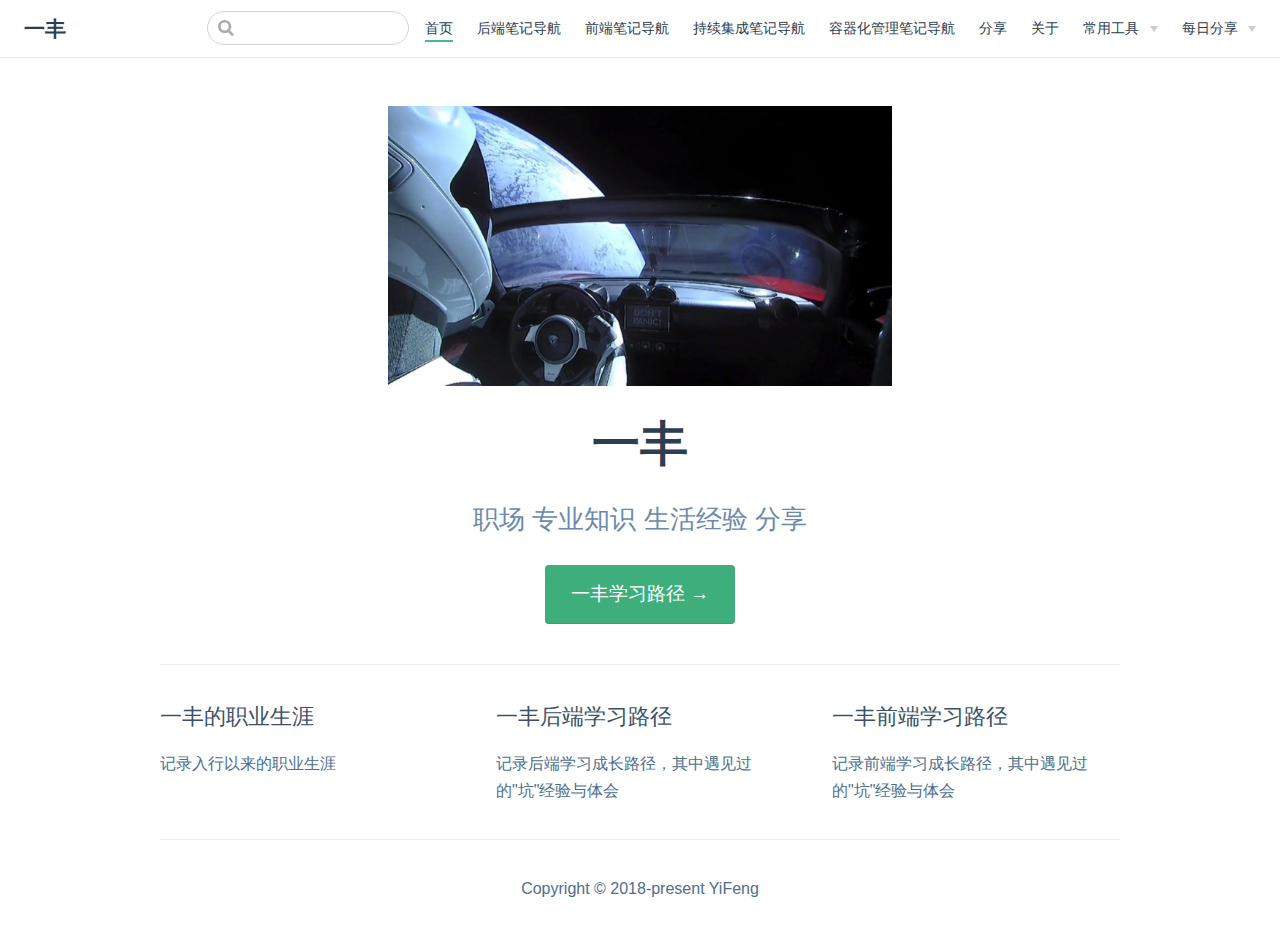
<file: index.html>
<!DOCTYPE html>
<html lang="en-US">
  <head>
    <meta charset="utf-8">
    <meta name="viewport" content="width=device-width,initial-scale=1">
    <title>一丰</title>
    <meta name="description" content="YiFeng">
    <link rel="icon" href="/huojian.png">
    
    <link rel="preload" href="/assets/css/0.styles.924ff4cf.css" as="style"><link rel="preload" href="/assets/js/app.e142c215.js" as="script"><link rel="preload" href="/assets/js/5.6f0478af.js" as="script"><link rel="prefetch" href="/assets/js/10.a02e495f.js"><link rel="prefetch" href="/assets/js/11.a52a19aa.js"><link rel="prefetch" href="/assets/js/12.c28f889f.js"><link rel="prefetch" href="/assets/js/13.20d48cbb.js"><link rel="prefetch" href="/assets/js/14.7edf6ab8.js"><link rel="prefetch" href="/assets/js/2.c1df91f6.js"><link rel="prefetch" href="/assets/js/3.da071c7a.js"><link rel="prefetch" href="/assets/js/4.c1ac7200.js"><link rel="prefetch" href="/assets/js/6.e419360d.js"><link rel="prefetch" href="/assets/js/7.6aec0289.js"><link rel="prefetch" href="/assets/js/8.20cc51a5.js"><link rel="prefetch" href="/assets/js/9.0ed43a63.js">
    <link rel="stylesheet" href="/assets/css/0.styles.924ff4cf.css">
  </head>
  <body>
    <div id="app" data-server-rendered="true"><div class="theme-container no-sidebar"><header class="navbar"><div class="sidebar-button"><svg xmlns="http://www.w3.org/2000/svg" aria-hidden="true" role="img" viewBox="0 0 448 512" class="icon"><path fill="currentColor" d="M436 124H12c-6.627 0-12-5.373-12-12V80c0-6.627 5.373-12 12-12h424c6.627 0 12 5.373 12 12v32c0 6.627-5.373 12-12 12zm0 160H12c-6.627 0-12-5.373-12-12v-32c0-6.627 5.373-12 12-12h424c6.627 0 12 5.373 12 12v32c0 6.627-5.373 12-12 12zm0 160H12c-6.627 0-12-5.373-12-12v-32c0-6.627 5.373-12 12-12h424c6.627 0 12 5.373 12 12v32c0 6.627-5.373 12-12 12z"></path></svg></div> <a href="/" class="home-link router-link-exact-active router-link-active"><!----> <span class="site-name">一丰</span></a> <div class="links" style="max-width:nullpx;"><div class="search-box"><input aria-label="Search" autocomplete="off" spellcheck="false" value=""> <!----></div> <nav class="nav-links can-hide"><div class="nav-item"><a href="/" class="nav-link router-link-exact-active router-link-active">首页</a></div><div class="nav-item"><a href="/backend/" class="nav-link">后端笔记导航</a></div><div class="nav-item"><a href="/Frontend/" class="nav-link">前端笔记导航</a></div><div class="nav-item"><a href="/ICIO/" class="nav-link">持续集成笔记导航</a></div><div class="nav-item"><a href="/container/" class="nav-link">容器化管理笔记导航</a></div><div class="nav-item"><a href="/fx/" class="nav-link">分享</a></div><div class="nav-item"><a href="/about.html" class="nav-link">关于</a></div><div class="nav-item"><div class="dropdown-wrapper"><a class="dropdown-title"><span class="title">常用工具</span> <span class="arrow right"></span></a> <ul class="nav-dropdown" style="display:none;"><li class="dropdown-item"><!----> <a href="/about.html" class="nav-link">关于</a></li><li class="dropdown-item"><!----> <a href="/ICIO/" class="nav-link">持续集成</a></li></ul></div></div><div class="nav-item"><div class="dropdown-wrapper"><a class="dropdown-title"><span class="title">每日分享</span> <span class="arrow right"></span></a> <ul class="nav-dropdown" style="display:none;"><li class="dropdown-item"><h4>前端类</h4> <ul class="dropdown-subitem-wrapper"><li class="dropdown-subitem"><a href="/Frontend/" class="nav-link">前端笔记</a></li><li class="dropdown-subitem"><a href="/Frontend/" class="nav-link">前端笔记2</a></li></ul></li><li class="dropdown-item"><h4>后端类</h4> <ul class="dropdown-subitem-wrapper"><li class="dropdown-subitem"><a href="/backend/" class="nav-link">后端笔记</a></li><li class="dropdown-subitem"><a href="/container/" class="nav-link">容器化笔记</a></li></ul></li></ul></div></div> <!----></nav></div></header> <div class="sidebar-mask"></div> <div class="sidebar"><nav class="nav-links"><div class="nav-item"><a href="/" class="nav-link router-link-exact-active router-link-active">首页</a></div><div class="nav-item"><a href="/backend/" class="nav-link">后端笔记导航</a></div><div class="nav-item"><a href="/Frontend/" class="nav-link">前端笔记导航</a></div><div class="nav-item"><a href="/ICIO/" class="nav-link">持续集成笔记导航</a></div><div class="nav-item"><a href="/container/" class="nav-link">容器化管理笔记导航</a></div><div class="nav-item"><a href="/fx/" class="nav-link">分享</a></div><div class="nav-item"><a href="/about.html" class="nav-link">关于</a></div><div class="nav-item"><div class="dropdown-wrapper"><a class="dropdown-title"><span class="title">常用工具</span> <span class="arrow right"></span></a> <ul class="nav-dropdown" style="display:none;"><li class="dropdown-item"><!----> <a href="/about.html" class="nav-link">关于</a></li><li class="dropdown-item"><!----> <a href="/ICIO/" class="nav-link">持续集成</a></li></ul></div></div><div class="nav-item"><div class="dropdown-wrapper"><a class="dropdown-title"><span class="title">每日分享</span> <span class="arrow right"></span></a> <ul class="nav-dropdown" style="display:none;"><li class="dropdown-item"><h4>前端类</h4> <ul class="dropdown-subitem-wrapper"><li class="dropdown-subitem"><a href="/Frontend/" class="nav-link">前端笔记</a></li><li class="dropdown-subitem"><a href="/Frontend/" class="nav-link">前端笔记2</a></li></ul></li><li class="dropdown-item"><h4>后端类</h4> <ul class="dropdown-subitem-wrapper"><li class="dropdown-subitem"><a href="/backend/" class="nav-link">后端笔记</a></li><li class="dropdown-subitem"><a href="/container/" class="nav-link">容器化笔记</a></li></ul></li></ul></div></div> <!----></nav>  <!----> </div> <div class="home"><div class="hero"><img src="/logo.jpg" alt="hero"> <h1>一丰</h1> <p class="description">
      职场 专业知识 生活经验 分享
    </p> <p class="action"><a href="/backend/" class="nav-link action-button">一丰学习路径 →</a></p></div> <div class="features"><div class="feature"><h2>一丰的职业生涯</h2> <p>记录入行以来的职业生涯</p></div><div class="feature"><h2>一丰后端学习路径</h2> <p>记录后端学习成长路径，其中遇见过的&quot;坑&quot;经验与体会</p></div><div class="feature"><h2>一丰前端学习路径</h2> <p>记录前端学习成长路径，其中遇见过的&quot;坑&quot;经验与体会</p></div></div> <div class="content custom"></div> <div class="footer">
    Copyright © 2018-present YiFeng
  </div></div> <!----></div></div>
    <script src="/assets/js/app.e142c215.js" defer></script><script src="/assets/js/5.6f0478af.js" defer></script>
  </body>
</html>
</file>
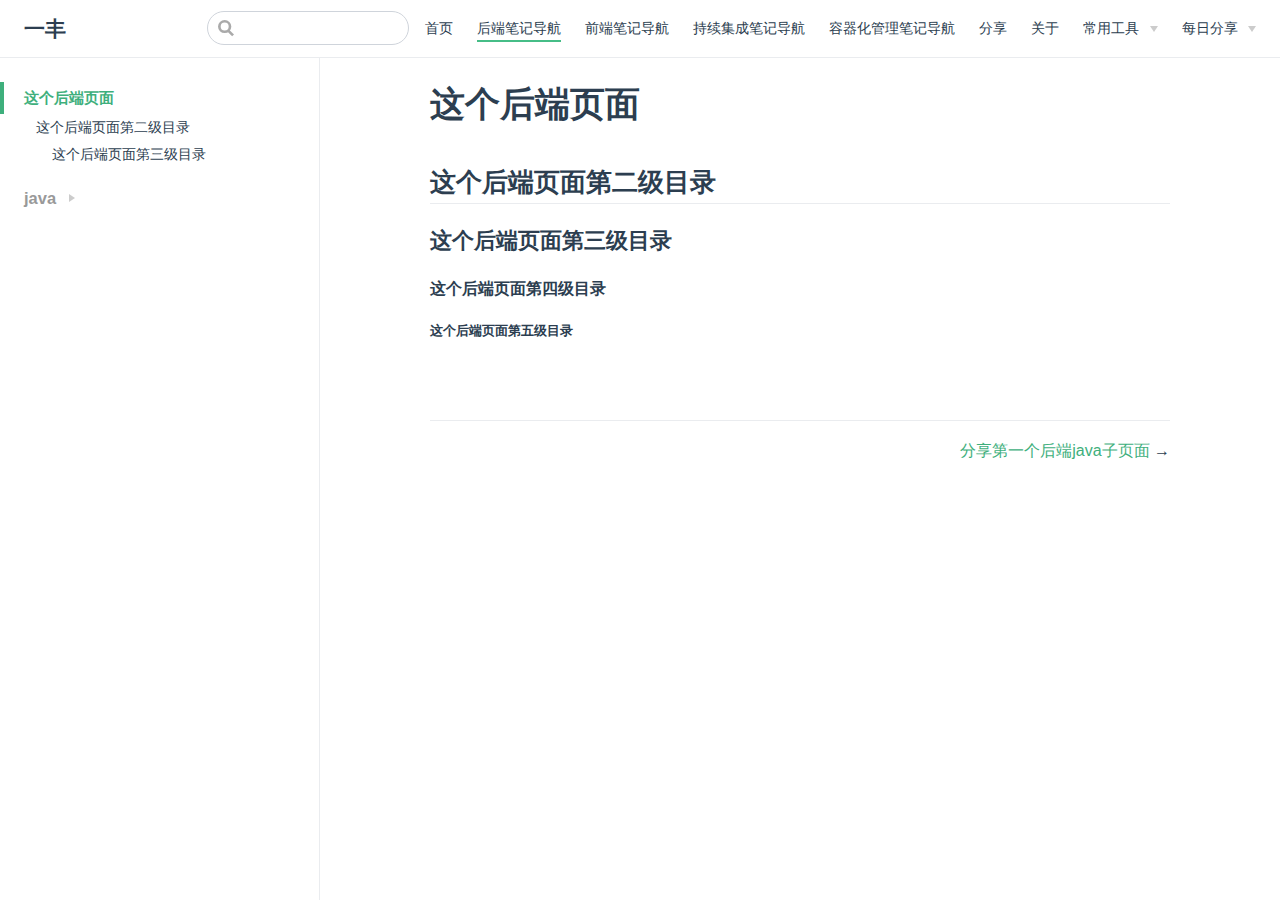
<file: backend/index.html>
<!DOCTYPE html>
<html lang="en-US">
  <head>
    <meta charset="utf-8">
    <meta name="viewport" content="width=device-width,initial-scale=1">
    <title>这个后端页面 | 一丰</title>
    <meta name="description" content="YiFeng">
    <link rel="icon" href="/huojian.png">
    
    <link rel="preload" href="/assets/css/0.styles.924ff4cf.css" as="style"><link rel="preload" href="/assets/js/app.e142c215.js" as="script"><link rel="preload" href="/assets/js/7.6aec0289.js" as="script"><link rel="prefetch" href="/assets/js/10.a02e495f.js"><link rel="prefetch" href="/assets/js/11.a52a19aa.js"><link rel="prefetch" href="/assets/js/12.c28f889f.js"><link rel="prefetch" href="/assets/js/13.20d48cbb.js"><link rel="prefetch" href="/assets/js/14.7edf6ab8.js"><link rel="prefetch" href="/assets/js/2.c1df91f6.js"><link rel="prefetch" href="/assets/js/3.da071c7a.js"><link rel="prefetch" href="/assets/js/4.c1ac7200.js"><link rel="prefetch" href="/assets/js/5.6f0478af.js"><link rel="prefetch" href="/assets/js/6.e419360d.js"><link rel="prefetch" href="/assets/js/8.20cc51a5.js"><link rel="prefetch" href="/assets/js/9.0ed43a63.js">
    <link rel="stylesheet" href="/assets/css/0.styles.924ff4cf.css">
  </head>
  <body>
    <div id="app" data-server-rendered="true"><div class="theme-container"><header class="navbar"><div class="sidebar-button"><svg xmlns="http://www.w3.org/2000/svg" aria-hidden="true" role="img" viewBox="0 0 448 512" class="icon"><path fill="currentColor" d="M436 124H12c-6.627 0-12-5.373-12-12V80c0-6.627 5.373-12 12-12h424c6.627 0 12 5.373 12 12v32c0 6.627-5.373 12-12 12zm0 160H12c-6.627 0-12-5.373-12-12v-32c0-6.627 5.373-12 12-12h424c6.627 0 12 5.373 12 12v32c0 6.627-5.373 12-12 12zm0 160H12c-6.627 0-12-5.373-12-12v-32c0-6.627 5.373-12 12-12h424c6.627 0 12 5.373 12 12v32c0 6.627-5.373 12-12 12z"></path></svg></div> <a href="/" class="home-link router-link-active"><!----> <span class="site-name">一丰</span></a> <div class="links" style="max-width:nullpx;"><div class="search-box"><input aria-label="Search" autocomplete="off" spellcheck="false" value=""> <!----></div> <nav class="nav-links can-hide"><div class="nav-item"><a href="/" class="nav-link">首页</a></div><div class="nav-item"><a href="/backend/" class="nav-link router-link-exact-active router-link-active">后端笔记导航</a></div><div class="nav-item"><a href="/Frontend/" class="nav-link">前端笔记导航</a></div><div class="nav-item"><a href="/ICIO/" class="nav-link">持续集成笔记导航</a></div><div class="nav-item"><a href="/container/" class="nav-link">容器化管理笔记导航</a></div><div class="nav-item"><a href="/fx/" class="nav-link">分享</a></div><div class="nav-item"><a href="/about.html" class="nav-link">关于</a></div><div class="nav-item"><div class="dropdown-wrapper"><a class="dropdown-title"><span class="title">常用工具</span> <span class="arrow right"></span></a> <ul class="nav-dropdown" style="display:none;"><li class="dropdown-item"><!----> <a href="/about.html" class="nav-link">关于</a></li><li class="dropdown-item"><!----> <a href="/ICIO/" class="nav-link">持续集成</a></li></ul></div></div><div class="nav-item"><div class="dropdown-wrapper"><a class="dropdown-title"><span class="title">每日分享</span> <span class="arrow right"></span></a> <ul class="nav-dropdown" style="display:none;"><li class="dropdown-item"><h4>前端类</h4> <ul class="dropdown-subitem-wrapper"><li class="dropdown-subitem"><a href="/Frontend/" class="nav-link">前端笔记</a></li><li class="dropdown-subitem"><a href="/Frontend/" class="nav-link">前端笔记2</a></li></ul></li><li class="dropdown-item"><h4>后端类</h4> <ul class="dropdown-subitem-wrapper"><li class="dropdown-subitem"><a href="/backend/" class="nav-link router-link-exact-active router-link-active">后端笔记</a></li><li class="dropdown-subitem"><a href="/container/" class="nav-link">容器化笔记</a></li></ul></li></ul></div></div> <!----></nav></div></header> <div class="sidebar-mask"></div> <div class="sidebar"><nav class="nav-links"><div class="nav-item"><a href="/" class="nav-link">首页</a></div><div class="nav-item"><a href="/backend/" class="nav-link router-link-exact-active router-link-active">后端笔记导航</a></div><div class="nav-item"><a href="/Frontend/" class="nav-link">前端笔记导航</a></div><div class="nav-item"><a href="/ICIO/" class="nav-link">持续集成笔记导航</a></div><div class="nav-item"><a href="/container/" class="nav-link">容器化管理笔记导航</a></div><div class="nav-item"><a href="/fx/" class="nav-link">分享</a></div><div class="nav-item"><a href="/about.html" class="nav-link">关于</a></div><div class="nav-item"><div class="dropdown-wrapper"><a class="dropdown-title"><span class="title">常用工具</span> <span class="arrow right"></span></a> <ul class="nav-dropdown" style="display:none;"><li class="dropdown-item"><!----> <a href="/about.html" class="nav-link">关于</a></li><li class="dropdown-item"><!----> <a href="/ICIO/" class="nav-link">持续集成</a></li></ul></div></div><div class="nav-item"><div class="dropdown-wrapper"><a class="dropdown-title"><span class="title">每日分享</span> <span class="arrow right"></span></a> <ul class="nav-dropdown" style="display:none;"><li class="dropdown-item"><h4>前端类</h4> <ul class="dropdown-subitem-wrapper"><li class="dropdown-subitem"><a href="/Frontend/" class="nav-link">前端笔记</a></li><li class="dropdown-subitem"><a href="/Frontend/" class="nav-link">前端笔记2</a></li></ul></li><li class="dropdown-item"><h4>后端类</h4> <ul class="dropdown-subitem-wrapper"><li class="dropdown-subitem"><a href="/backend/" class="nav-link router-link-exact-active router-link-active">后端笔记</a></li><li class="dropdown-subitem"><a href="/container/" class="nav-link">容器化笔记</a></li></ul></li></ul></div></div> <!----></nav>  <ul class="sidebar-links"><li><a href="/backend/" class="active sidebar-link">这个后端页面</a><ul class="sidebar-sub-headers"><li class="sidebar-sub-header"><a href="/backend/#这个后端页面第二级目录" class="sidebar-link">这个后端页面第二级目录</a><ul class="sidebar-sub-headers"><li class="sidebar-sub-header"><a href="/backend/#这个后端页面第三级目录" class="sidebar-link">这个后端页面第三级目录</a></li></ul></li></ul></li><li><div class="sidebar-group collapsable"><p class="sidebar-heading"><span>java</span> <span class="arrow right"></span></p> <!----></div></li></ul> </div> <div class="page"> <div class="content"><h1 id="这个后端页面"><a href="#这个后端页面" aria-hidden="true" class="header-anchor">#</a> 这个后端页面</h1> <h2 id="这个后端页面第二级目录"><a href="#这个后端页面第二级目录" aria-hidden="true" class="header-anchor">#</a> 这个后端页面第二级目录</h2> <h3 id="这个后端页面第三级目录"><a href="#这个后端页面第三级目录" aria-hidden="true" class="header-anchor">#</a> 这个后端页面第三级目录</h3> <h4 id="这个后端页面第四级目录"><a href="#这个后端页面第四级目录" aria-hidden="true" class="header-anchor">#</a> 这个后端页面第四级目录</h4> <h5 id="这个后端页面第五级目录"><a href="#这个后端页面第五级目录" aria-hidden="true" class="header-anchor">#</a> 这个后端页面第五级目录</h5></div> <div class="page-edit"><!----> <!----></div> <div class="page-nav"><p class="inner"><!----> <span class="next"><a href="/backend/java1.html">
          分享第一个后端java子页面
        </a>
        →
      </span></p></div> </div> <!----></div></div>
    <script src="/assets/js/app.e142c215.js" defer></script><script src="/assets/js/7.6aec0289.js" defer></script>
  </body>
</html>
</file>
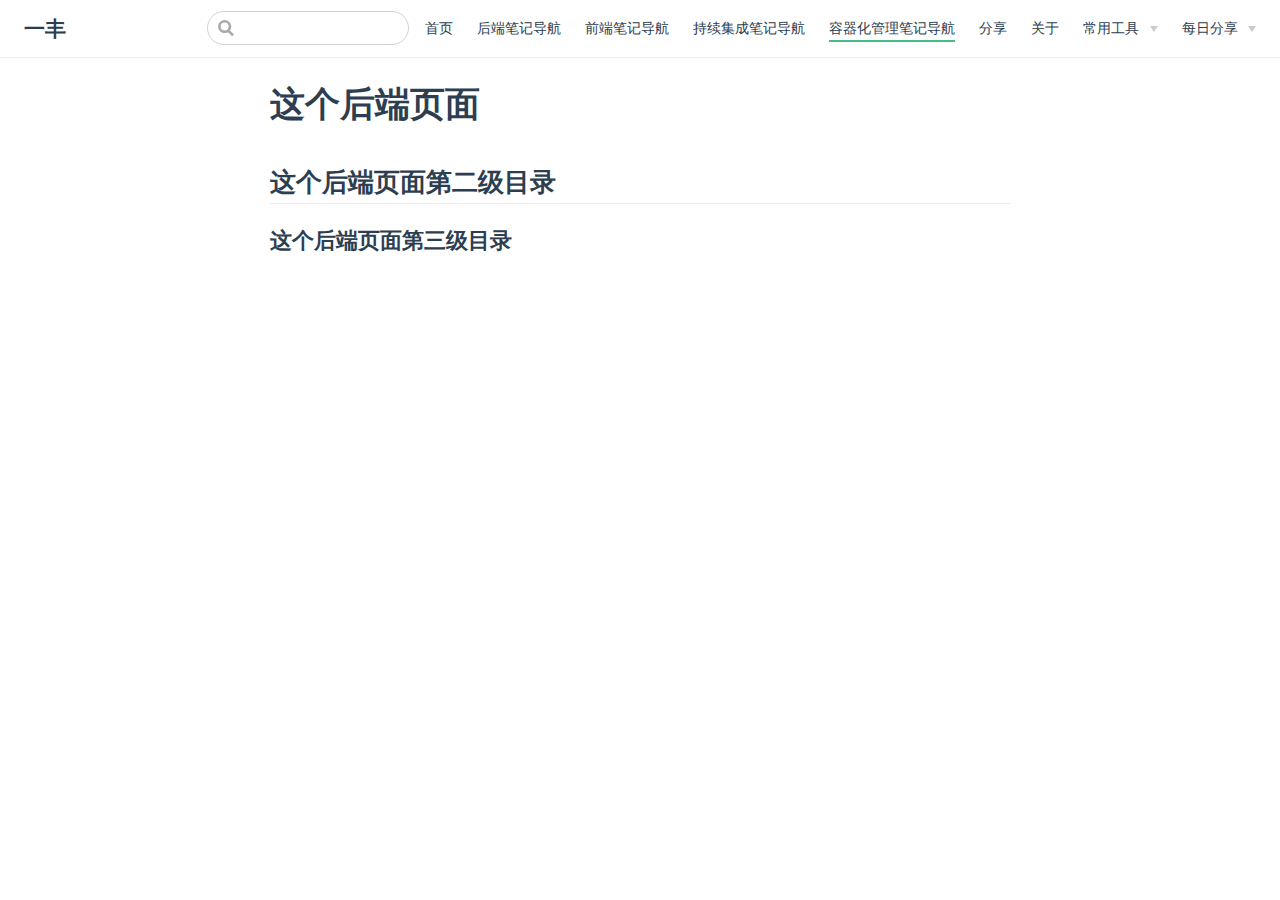
<file: container/index.html>
<!DOCTYPE html>
<html lang="en-US">
  <head>
    <meta charset="utf-8">
    <meta name="viewport" content="width=device-width,initial-scale=1">
    <title>这个后端页面 | 一丰</title>
    <meta name="description" content="YiFeng">
    <link rel="icon" href="/huojian.png">
    
    <link rel="preload" href="/assets/css/0.styles.924ff4cf.css" as="style"><link rel="preload" href="/assets/js/app.e142c215.js" as="script"><link rel="preload" href="/assets/js/10.a02e495f.js" as="script"><link rel="prefetch" href="/assets/js/11.a52a19aa.js"><link rel="prefetch" href="/assets/js/12.c28f889f.js"><link rel="prefetch" href="/assets/js/13.20d48cbb.js"><link rel="prefetch" href="/assets/js/14.7edf6ab8.js"><link rel="prefetch" href="/assets/js/2.c1df91f6.js"><link rel="prefetch" href="/assets/js/3.da071c7a.js"><link rel="prefetch" href="/assets/js/4.c1ac7200.js"><link rel="prefetch" href="/assets/js/5.6f0478af.js"><link rel="prefetch" href="/assets/js/6.e419360d.js"><link rel="prefetch" href="/assets/js/7.6aec0289.js"><link rel="prefetch" href="/assets/js/8.20cc51a5.js"><link rel="prefetch" href="/assets/js/9.0ed43a63.js">
    <link rel="stylesheet" href="/assets/css/0.styles.924ff4cf.css">
  </head>
  <body>
    <div id="app" data-server-rendered="true"><div class="theme-container no-sidebar"><header class="navbar"><div class="sidebar-button"><svg xmlns="http://www.w3.org/2000/svg" aria-hidden="true" role="img" viewBox="0 0 448 512" class="icon"><path fill="currentColor" d="M436 124H12c-6.627 0-12-5.373-12-12V80c0-6.627 5.373-12 12-12h424c6.627 0 12 5.373 12 12v32c0 6.627-5.373 12-12 12zm0 160H12c-6.627 0-12-5.373-12-12v-32c0-6.627 5.373-12 12-12h424c6.627 0 12 5.373 12 12v32c0 6.627-5.373 12-12 12zm0 160H12c-6.627 0-12-5.373-12-12v-32c0-6.627 5.373-12 12-12h424c6.627 0 12 5.373 12 12v32c0 6.627-5.373 12-12 12z"></path></svg></div> <a href="/" class="home-link router-link-active"><!----> <span class="site-name">一丰</span></a> <div class="links" style="max-width:nullpx;"><div class="search-box"><input aria-label="Search" autocomplete="off" spellcheck="false" value=""> <!----></div> <nav class="nav-links can-hide"><div class="nav-item"><a href="/" class="nav-link">首页</a></div><div class="nav-item"><a href="/backend/" class="nav-link">后端笔记导航</a></div><div class="nav-item"><a href="/Frontend/" class="nav-link">前端笔记导航</a></div><div class="nav-item"><a href="/ICIO/" class="nav-link">持续集成笔记导航</a></div><div class="nav-item"><a href="/container/" class="nav-link router-link-exact-active router-link-active">容器化管理笔记导航</a></div><div class="nav-item"><a href="/fx/" class="nav-link">分享</a></div><div class="nav-item"><a href="/about.html" class="nav-link">关于</a></div><div class="nav-item"><div class="dropdown-wrapper"><a class="dropdown-title"><span class="title">常用工具</span> <span class="arrow right"></span></a> <ul class="nav-dropdown" style="display:none;"><li class="dropdown-item"><!----> <a href="/about.html" class="nav-link">关于</a></li><li class="dropdown-item"><!----> <a href="/ICIO/" class="nav-link">持续集成</a></li></ul></div></div><div class="nav-item"><div class="dropdown-wrapper"><a class="dropdown-title"><span class="title">每日分享</span> <span class="arrow right"></span></a> <ul class="nav-dropdown" style="display:none;"><li class="dropdown-item"><h4>前端类</h4> <ul class="dropdown-subitem-wrapper"><li class="dropdown-subitem"><a href="/Frontend/" class="nav-link">前端笔记</a></li><li class="dropdown-subitem"><a href="/Frontend/" class="nav-link">前端笔记2</a></li></ul></li><li class="dropdown-item"><h4>后端类</h4> <ul class="dropdown-subitem-wrapper"><li class="dropdown-subitem"><a href="/backend/" class="nav-link">后端笔记</a></li><li class="dropdown-subitem"><a href="/container/" class="nav-link router-link-exact-active router-link-active">容器化笔记</a></li></ul></li></ul></div></div> <!----></nav></div></header> <div class="sidebar-mask"></div> <div class="sidebar"><nav class="nav-links"><div class="nav-item"><a href="/" class="nav-link">首页</a></div><div class="nav-item"><a href="/backend/" class="nav-link">后端笔记导航</a></div><div class="nav-item"><a href="/Frontend/" class="nav-link">前端笔记导航</a></div><div class="nav-item"><a href="/ICIO/" class="nav-link">持续集成笔记导航</a></div><div class="nav-item"><a href="/container/" class="nav-link router-link-exact-active router-link-active">容器化管理笔记导航</a></div><div class="nav-item"><a href="/fx/" class="nav-link">分享</a></div><div class="nav-item"><a href="/about.html" class="nav-link">关于</a></div><div class="nav-item"><div class="dropdown-wrapper"><a class="dropdown-title"><span class="title">常用工具</span> <span class="arrow right"></span></a> <ul class="nav-dropdown" style="display:none;"><li class="dropdown-item"><!----> <a href="/about.html" class="nav-link">关于</a></li><li class="dropdown-item"><!----> <a href="/ICIO/" class="nav-link">持续集成</a></li></ul></div></div><div class="nav-item"><div class="dropdown-wrapper"><a class="dropdown-title"><span class="title">每日分享</span> <span class="arrow right"></span></a> <ul class="nav-dropdown" style="display:none;"><li class="dropdown-item"><h4>前端类</h4> <ul class="dropdown-subitem-wrapper"><li class="dropdown-subitem"><a href="/Frontend/" class="nav-link">前端笔记</a></li><li class="dropdown-subitem"><a href="/Frontend/" class="nav-link">前端笔记2</a></li></ul></li><li class="dropdown-item"><h4>后端类</h4> <ul class="dropdown-subitem-wrapper"><li class="dropdown-subitem"><a href="/backend/" class="nav-link">后端笔记</a></li><li class="dropdown-subitem"><a href="/container/" class="nav-link router-link-exact-active router-link-active">容器化笔记</a></li></ul></li></ul></div></div> <!----></nav>  <!----> </div> <div class="page"> <div class="content"><h1 id="这个后端页面"><a href="#这个后端页面" aria-hidden="true" class="header-anchor">#</a> 这个后端页面</h1> <h2 id="这个后端页面第二级目录"><a href="#这个后端页面第二级目录" aria-hidden="true" class="header-anchor">#</a> 这个后端页面第二级目录</h2> <h3 id="这个后端页面第三级目录"><a href="#这个后端页面第三级目录" aria-hidden="true" class="header-anchor">#</a> 这个后端页面第三级目录</h3></div> <div class="page-edit"><!----> <!----></div> <!----> </div> <!----></div></div>
    <script src="/assets/js/app.e142c215.js" defer></script><script src="/assets/js/10.a02e495f.js" defer></script>
  </body>
</html>
</file>
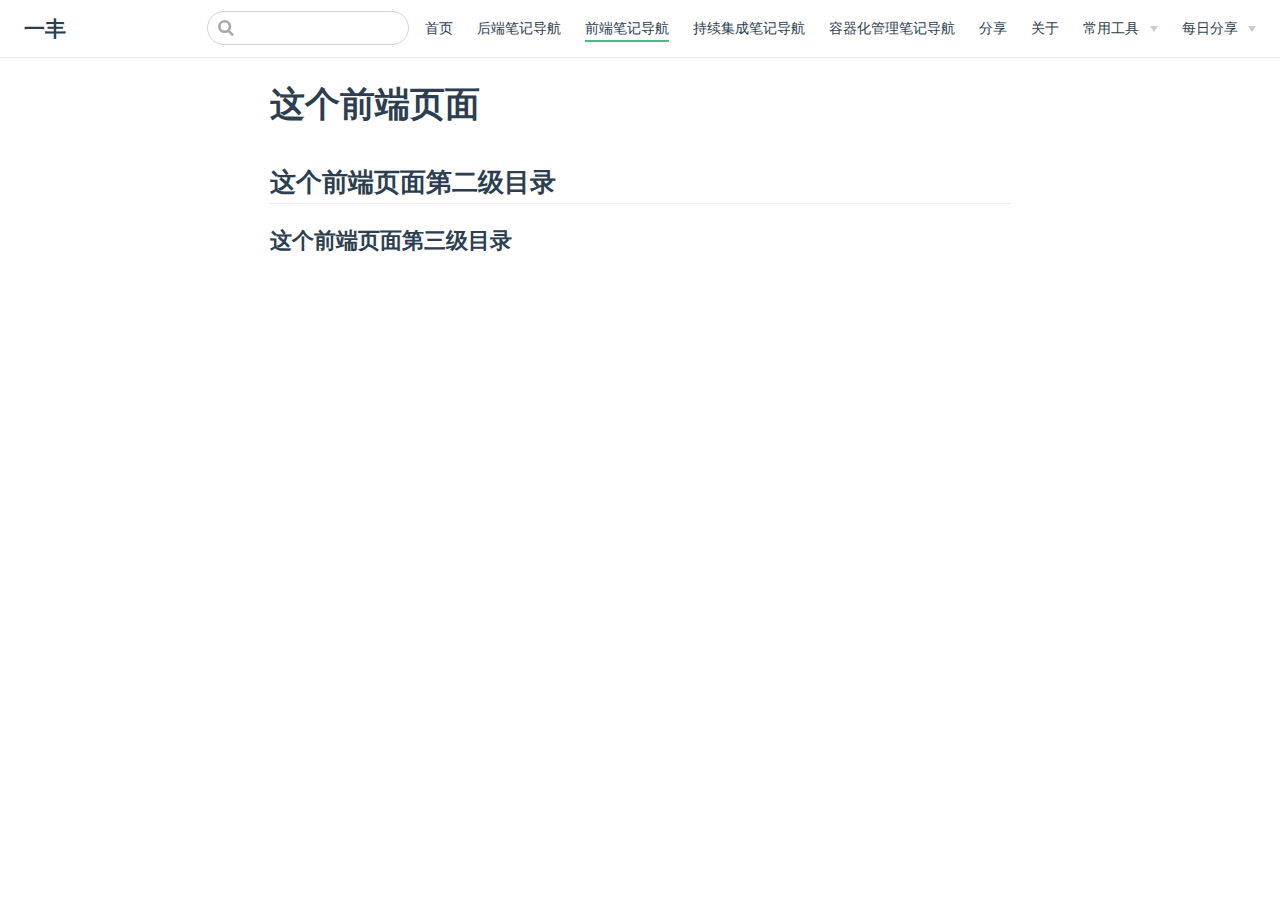
<file: Frontend/index.html>
<!DOCTYPE html>
<html lang="en-US">
  <head>
    <meta charset="utf-8">
    <meta name="viewport" content="width=device-width,initial-scale=1">
    <title>这个前端页面 | 一丰</title>
    <meta name="description" content="YiFeng">
    <link rel="icon" href="/huojian.png">
    
    <link rel="preload" href="/assets/css/0.styles.924ff4cf.css" as="style"><link rel="preload" href="/assets/js/app.e142c215.js" as="script"><link rel="preload" href="/assets/js/3.da071c7a.js" as="script"><link rel="prefetch" href="/assets/js/10.a02e495f.js"><link rel="prefetch" href="/assets/js/11.a52a19aa.js"><link rel="prefetch" href="/assets/js/12.c28f889f.js"><link rel="prefetch" href="/assets/js/13.20d48cbb.js"><link rel="prefetch" href="/assets/js/14.7edf6ab8.js"><link rel="prefetch" href="/assets/js/2.c1df91f6.js"><link rel="prefetch" href="/assets/js/4.c1ac7200.js"><link rel="prefetch" href="/assets/js/5.6f0478af.js"><link rel="prefetch" href="/assets/js/6.e419360d.js"><link rel="prefetch" href="/assets/js/7.6aec0289.js"><link rel="prefetch" href="/assets/js/8.20cc51a5.js"><link rel="prefetch" href="/assets/js/9.0ed43a63.js">
    <link rel="stylesheet" href="/assets/css/0.styles.924ff4cf.css">
  </head>
  <body>
    <div id="app" data-server-rendered="true"><div class="theme-container no-sidebar"><header class="navbar"><div class="sidebar-button"><svg xmlns="http://www.w3.org/2000/svg" aria-hidden="true" role="img" viewBox="0 0 448 512" class="icon"><path fill="currentColor" d="M436 124H12c-6.627 0-12-5.373-12-12V80c0-6.627 5.373-12 12-12h424c6.627 0 12 5.373 12 12v32c0 6.627-5.373 12-12 12zm0 160H12c-6.627 0-12-5.373-12-12v-32c0-6.627 5.373-12 12-12h424c6.627 0 12 5.373 12 12v32c0 6.627-5.373 12-12 12zm0 160H12c-6.627 0-12-5.373-12-12v-32c0-6.627 5.373-12 12-12h424c6.627 0 12 5.373 12 12v32c0 6.627-5.373 12-12 12z"></path></svg></div> <a href="/" class="home-link router-link-active"><!----> <span class="site-name">一丰</span></a> <div class="links" style="max-width:nullpx;"><div class="search-box"><input aria-label="Search" autocomplete="off" spellcheck="false" value=""> <!----></div> <nav class="nav-links can-hide"><div class="nav-item"><a href="/" class="nav-link">首页</a></div><div class="nav-item"><a href="/backend/" class="nav-link">后端笔记导航</a></div><div class="nav-item"><a href="/Frontend/" class="nav-link router-link-exact-active router-link-active">前端笔记导航</a></div><div class="nav-item"><a href="/ICIO/" class="nav-link">持续集成笔记导航</a></div><div class="nav-item"><a href="/container/" class="nav-link">容器化管理笔记导航</a></div><div class="nav-item"><a href="/fx/" class="nav-link">分享</a></div><div class="nav-item"><a href="/about.html" class="nav-link">关于</a></div><div class="nav-item"><div class="dropdown-wrapper"><a class="dropdown-title"><span class="title">常用工具</span> <span class="arrow right"></span></a> <ul class="nav-dropdown" style="display:none;"><li class="dropdown-item"><!----> <a href="/about.html" class="nav-link">关于</a></li><li class="dropdown-item"><!----> <a href="/ICIO/" class="nav-link">持续集成</a></li></ul></div></div><div class="nav-item"><div class="dropdown-wrapper"><a class="dropdown-title"><span class="title">每日分享</span> <span class="arrow right"></span></a> <ul class="nav-dropdown" style="display:none;"><li class="dropdown-item"><h4>前端类</h4> <ul class="dropdown-subitem-wrapper"><li class="dropdown-subitem"><a href="/Frontend/" class="nav-link router-link-exact-active router-link-active">前端笔记</a></li><li class="dropdown-subitem"><a href="/Frontend/" class="nav-link router-link-exact-active router-link-active">前端笔记2</a></li></ul></li><li class="dropdown-item"><h4>后端类</h4> <ul class="dropdown-subitem-wrapper"><li class="dropdown-subitem"><a href="/backend/" class="nav-link">后端笔记</a></li><li class="dropdown-subitem"><a href="/container/" class="nav-link">容器化笔记</a></li></ul></li></ul></div></div> <!----></nav></div></header> <div class="sidebar-mask"></div> <div class="sidebar"><nav class="nav-links"><div class="nav-item"><a href="/" class="nav-link">首页</a></div><div class="nav-item"><a href="/backend/" class="nav-link">后端笔记导航</a></div><div class="nav-item"><a href="/Frontend/" class="nav-link router-link-exact-active router-link-active">前端笔记导航</a></div><div class="nav-item"><a href="/ICIO/" class="nav-link">持续集成笔记导航</a></div><div class="nav-item"><a href="/container/" class="nav-link">容器化管理笔记导航</a></div><div class="nav-item"><a href="/fx/" class="nav-link">分享</a></div><div class="nav-item"><a href="/about.html" class="nav-link">关于</a></div><div class="nav-item"><div class="dropdown-wrapper"><a class="dropdown-title"><span class="title">常用工具</span> <span class="arrow right"></span></a> <ul class="nav-dropdown" style="display:none;"><li class="dropdown-item"><!----> <a href="/about.html" class="nav-link">关于</a></li><li class="dropdown-item"><!----> <a href="/ICIO/" class="nav-link">持续集成</a></li></ul></div></div><div class="nav-item"><div class="dropdown-wrapper"><a class="dropdown-title"><span class="title">每日分享</span> <span class="arrow right"></span></a> <ul class="nav-dropdown" style="display:none;"><li class="dropdown-item"><h4>前端类</h4> <ul class="dropdown-subitem-wrapper"><li class="dropdown-subitem"><a href="/Frontend/" class="nav-link router-link-exact-active router-link-active">前端笔记</a></li><li class="dropdown-subitem"><a href="/Frontend/" class="nav-link router-link-exact-active router-link-active">前端笔记2</a></li></ul></li><li class="dropdown-item"><h4>后端类</h4> <ul class="dropdown-subitem-wrapper"><li class="dropdown-subitem"><a href="/backend/" class="nav-link">后端笔记</a></li><li class="dropdown-subitem"><a href="/container/" class="nav-link">容器化笔记</a></li></ul></li></ul></div></div> <!----></nav>  <!----> </div> <div class="page"> <div class="content"><h1 id="这个前端页面"><a href="#这个前端页面" aria-hidden="true" class="header-anchor">#</a> 这个前端页面</h1> <h2 id="这个前端页面第二级目录"><a href="#这个前端页面第二级目录" aria-hidden="true" class="header-anchor">#</a> 这个前端页面第二级目录</h2> <h3 id="这个前端页面第三级目录"><a href="#这个前端页面第三级目录" aria-hidden="true" class="header-anchor">#</a> 这个前端页面第三级目录</h3></div> <div class="page-edit"><!----> <!----></div> <!----> </div> <!----></div></div>
    <script src="/assets/js/app.e142c215.js" defer></script><script src="/assets/js/3.da071c7a.js" defer></script>
  </body>
</html>
</file>
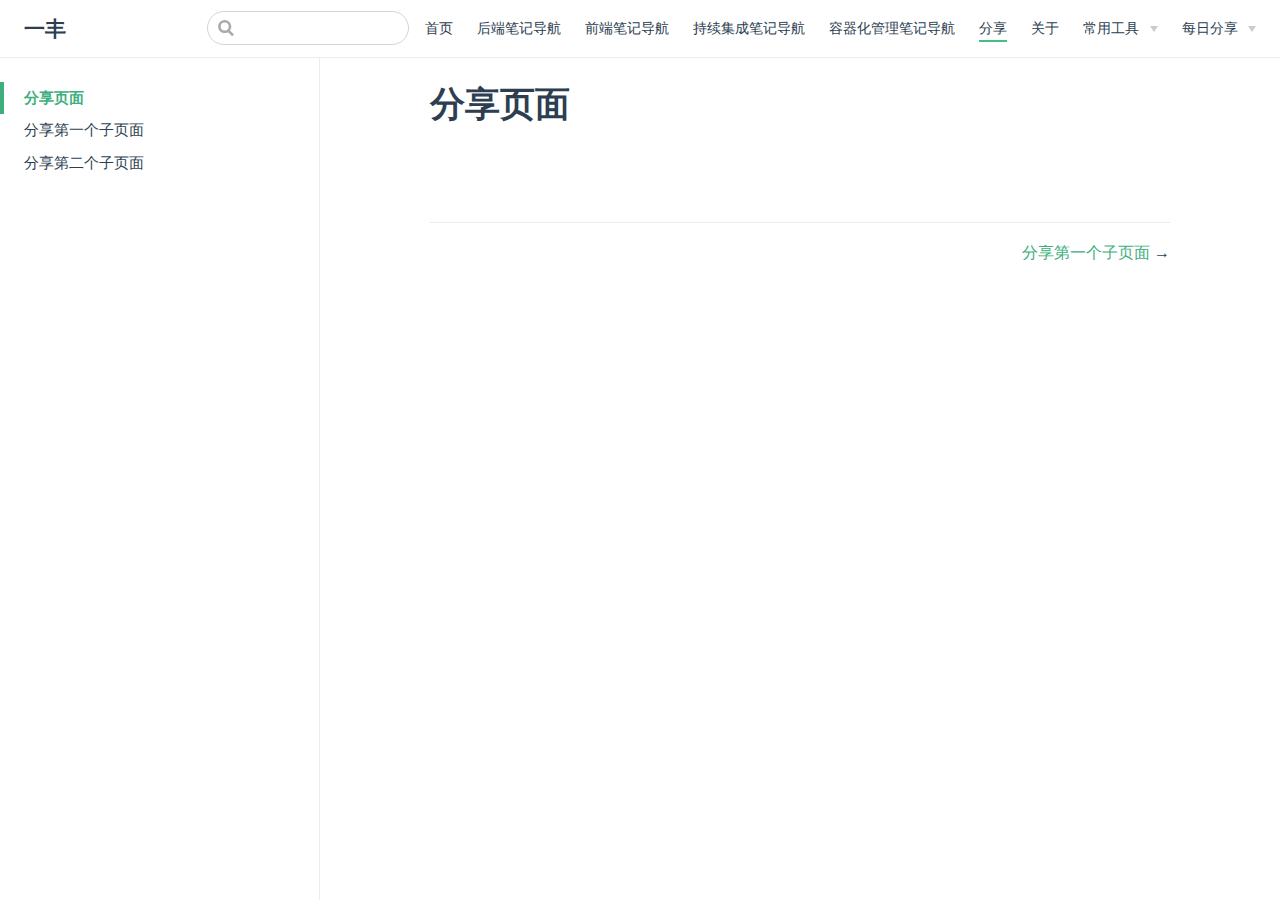
<file: fx/index.html>
<!DOCTYPE html>
<html lang="en-US">
  <head>
    <meta charset="utf-8">
    <meta name="viewport" content="width=device-width,initial-scale=1">
    <title>分享页面 | 一丰</title>
    <meta name="description" content="YiFeng">
    <link rel="icon" href="/huojian.png">
    
    <link rel="preload" href="/assets/css/0.styles.924ff4cf.css" as="style"><link rel="preload" href="/assets/js/app.e142c215.js" as="script"><link rel="preload" href="/assets/js/11.a52a19aa.js" as="script"><link rel="prefetch" href="/assets/js/10.a02e495f.js"><link rel="prefetch" href="/assets/js/12.c28f889f.js"><link rel="prefetch" href="/assets/js/13.20d48cbb.js"><link rel="prefetch" href="/assets/js/14.7edf6ab8.js"><link rel="prefetch" href="/assets/js/2.c1df91f6.js"><link rel="prefetch" href="/assets/js/3.da071c7a.js"><link rel="prefetch" href="/assets/js/4.c1ac7200.js"><link rel="prefetch" href="/assets/js/5.6f0478af.js"><link rel="prefetch" href="/assets/js/6.e419360d.js"><link rel="prefetch" href="/assets/js/7.6aec0289.js"><link rel="prefetch" href="/assets/js/8.20cc51a5.js"><link rel="prefetch" href="/assets/js/9.0ed43a63.js">
    <link rel="stylesheet" href="/assets/css/0.styles.924ff4cf.css">
  </head>
  <body>
    <div id="app" data-server-rendered="true"><div class="theme-container"><header class="navbar"><div class="sidebar-button"><svg xmlns="http://www.w3.org/2000/svg" aria-hidden="true" role="img" viewBox="0 0 448 512" class="icon"><path fill="currentColor" d="M436 124H12c-6.627 0-12-5.373-12-12V80c0-6.627 5.373-12 12-12h424c6.627 0 12 5.373 12 12v32c0 6.627-5.373 12-12 12zm0 160H12c-6.627 0-12-5.373-12-12v-32c0-6.627 5.373-12 12-12h424c6.627 0 12 5.373 12 12v32c0 6.627-5.373 12-12 12zm0 160H12c-6.627 0-12-5.373-12-12v-32c0-6.627 5.373-12 12-12h424c6.627 0 12 5.373 12 12v32c0 6.627-5.373 12-12 12z"></path></svg></div> <a href="/" class="home-link router-link-active"><!----> <span class="site-name">一丰</span></a> <div class="links" style="max-width:nullpx;"><div class="search-box"><input aria-label="Search" autocomplete="off" spellcheck="false" value=""> <!----></div> <nav class="nav-links can-hide"><div class="nav-item"><a href="/" class="nav-link">首页</a></div><div class="nav-item"><a href="/backend/" class="nav-link">后端笔记导航</a></div><div class="nav-item"><a href="/Frontend/" class="nav-link">前端笔记导航</a></div><div class="nav-item"><a href="/ICIO/" class="nav-link">持续集成笔记导航</a></div><div class="nav-item"><a href="/container/" class="nav-link">容器化管理笔记导航</a></div><div class="nav-item"><a href="/fx/" class="nav-link router-link-exact-active router-link-active">分享</a></div><div class="nav-item"><a href="/about.html" class="nav-link">关于</a></div><div class="nav-item"><div class="dropdown-wrapper"><a class="dropdown-title"><span class="title">常用工具</span> <span class="arrow right"></span></a> <ul class="nav-dropdown" style="display:none;"><li class="dropdown-item"><!----> <a href="/about.html" class="nav-link">关于</a></li><li class="dropdown-item"><!----> <a href="/ICIO/" class="nav-link">持续集成</a></li></ul></div></div><div class="nav-item"><div class="dropdown-wrapper"><a class="dropdown-title"><span class="title">每日分享</span> <span class="arrow right"></span></a> <ul class="nav-dropdown" style="display:none;"><li class="dropdown-item"><h4>前端类</h4> <ul class="dropdown-subitem-wrapper"><li class="dropdown-subitem"><a href="/Frontend/" class="nav-link">前端笔记</a></li><li class="dropdown-subitem"><a href="/Frontend/" class="nav-link">前端笔记2</a></li></ul></li><li class="dropdown-item"><h4>后端类</h4> <ul class="dropdown-subitem-wrapper"><li class="dropdown-subitem"><a href="/backend/" class="nav-link">后端笔记</a></li><li class="dropdown-subitem"><a href="/container/" class="nav-link">容器化笔记</a></li></ul></li></ul></div></div> <!----></nav></div></header> <div class="sidebar-mask"></div> <div class="sidebar"><nav class="nav-links"><div class="nav-item"><a href="/" class="nav-link">首页</a></div><div class="nav-item"><a href="/backend/" class="nav-link">后端笔记导航</a></div><div class="nav-item"><a href="/Frontend/" class="nav-link">前端笔记导航</a></div><div class="nav-item"><a href="/ICIO/" class="nav-link">持续集成笔记导航</a></div><div class="nav-item"><a href="/container/" class="nav-link">容器化管理笔记导航</a></div><div class="nav-item"><a href="/fx/" class="nav-link router-link-exact-active router-link-active">分享</a></div><div class="nav-item"><a href="/about.html" class="nav-link">关于</a></div><div class="nav-item"><div class="dropdown-wrapper"><a class="dropdown-title"><span class="title">常用工具</span> <span class="arrow right"></span></a> <ul class="nav-dropdown" style="display:none;"><li class="dropdown-item"><!----> <a href="/about.html" class="nav-link">关于</a></li><li class="dropdown-item"><!----> <a href="/ICIO/" class="nav-link">持续集成</a></li></ul></div></div><div class="nav-item"><div class="dropdown-wrapper"><a class="dropdown-title"><span class="title">每日分享</span> <span class="arrow right"></span></a> <ul class="nav-dropdown" style="display:none;"><li class="dropdown-item"><h4>前端类</h4> <ul class="dropdown-subitem-wrapper"><li class="dropdown-subitem"><a href="/Frontend/" class="nav-link">前端笔记</a></li><li class="dropdown-subitem"><a href="/Frontend/" class="nav-link">前端笔记2</a></li></ul></li><li class="dropdown-item"><h4>后端类</h4> <ul class="dropdown-subitem-wrapper"><li class="dropdown-subitem"><a href="/backend/" class="nav-link">后端笔记</a></li><li class="dropdown-subitem"><a href="/container/" class="nav-link">容器化笔记</a></li></ul></li></ul></div></div> <!----></nav>  <ul class="sidebar-links"><li><a href="/fx/" class="active sidebar-link">分享页面</a></li><li><a href="/fx/fx1.html" class="sidebar-link">分享第一个子页面</a></li><li><a href="/fx/fx2.html" class="sidebar-link">分享第二个子页面</a></li></ul> </div> <div class="page"> <div class="content"><h1 id="分享页面"><a href="#分享页面" aria-hidden="true" class="header-anchor">#</a> 分享页面</h1></div> <div class="page-edit"><!----> <!----></div> <div class="page-nav"><p class="inner"><!----> <span class="next"><a href="/fx/fx1.html">
          分享第一个子页面
        </a>
        →
      </span></p></div> </div> <!----></div></div>
    <script src="/assets/js/app.e142c215.js" defer></script><script src="/assets/js/11.a52a19aa.js" defer></script>
  </body>
</html>
</file>
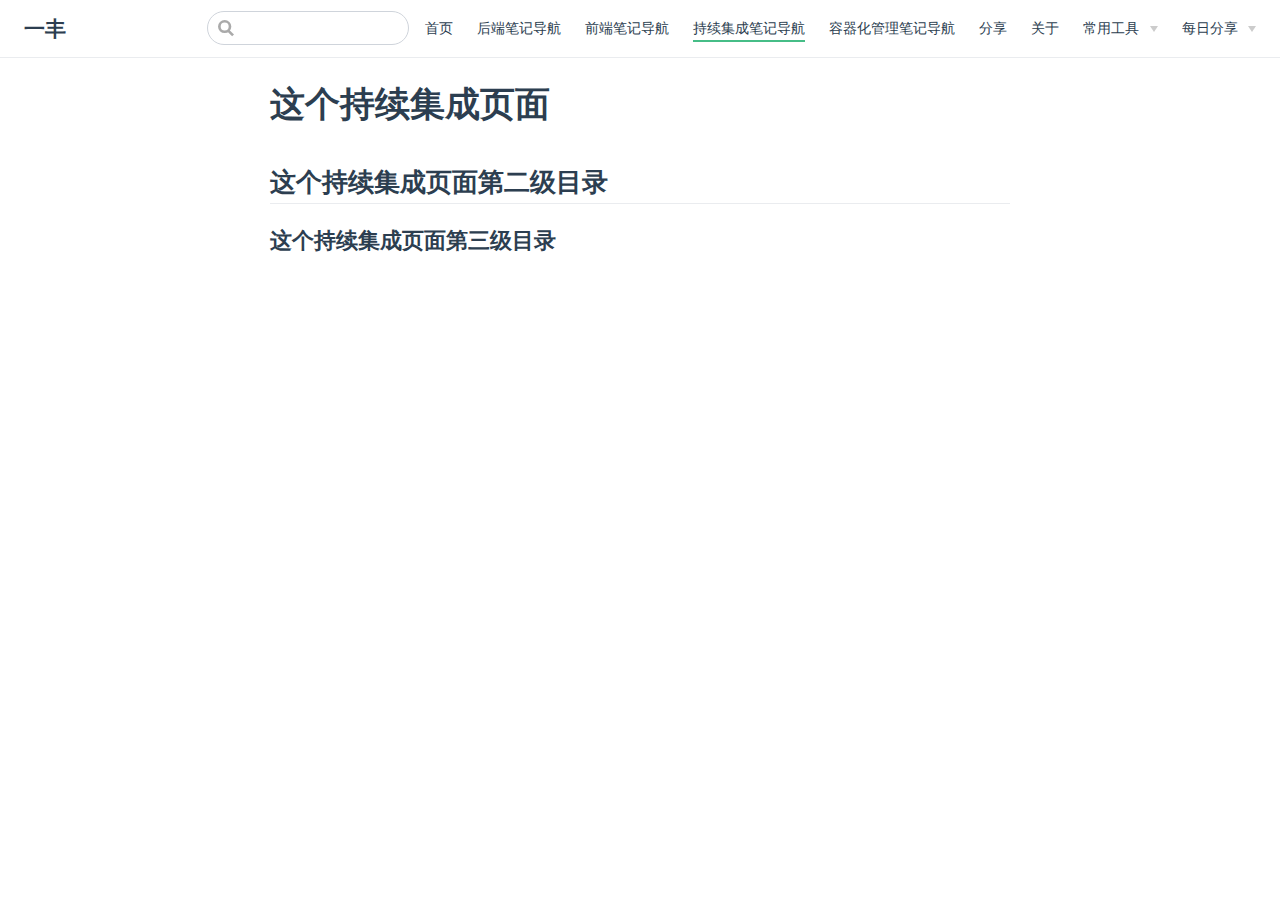
<file: ICIO/index.html>
<!DOCTYPE html>
<html lang="en-US">
  <head>
    <meta charset="utf-8">
    <meta name="viewport" content="width=device-width,initial-scale=1">
    <title>这个持续集成页面 | 一丰</title>
    <meta name="description" content="YiFeng">
    <link rel="icon" href="/huojian.png">
    
    <link rel="preload" href="/assets/css/0.styles.924ff4cf.css" as="style"><link rel="preload" href="/assets/js/app.e142c215.js" as="script"><link rel="preload" href="/assets/js/4.c1ac7200.js" as="script"><link rel="prefetch" href="/assets/js/10.a02e495f.js"><link rel="prefetch" href="/assets/js/11.a52a19aa.js"><link rel="prefetch" href="/assets/js/12.c28f889f.js"><link rel="prefetch" href="/assets/js/13.20d48cbb.js"><link rel="prefetch" href="/assets/js/14.7edf6ab8.js"><link rel="prefetch" href="/assets/js/2.c1df91f6.js"><link rel="prefetch" href="/assets/js/3.da071c7a.js"><link rel="prefetch" href="/assets/js/5.6f0478af.js"><link rel="prefetch" href="/assets/js/6.e419360d.js"><link rel="prefetch" href="/assets/js/7.6aec0289.js"><link rel="prefetch" href="/assets/js/8.20cc51a5.js"><link rel="prefetch" href="/assets/js/9.0ed43a63.js">
    <link rel="stylesheet" href="/assets/css/0.styles.924ff4cf.css">
  </head>
  <body>
    <div id="app" data-server-rendered="true"><div class="theme-container no-sidebar"><header class="navbar"><div class="sidebar-button"><svg xmlns="http://www.w3.org/2000/svg" aria-hidden="true" role="img" viewBox="0 0 448 512" class="icon"><path fill="currentColor" d="M436 124H12c-6.627 0-12-5.373-12-12V80c0-6.627 5.373-12 12-12h424c6.627 0 12 5.373 12 12v32c0 6.627-5.373 12-12 12zm0 160H12c-6.627 0-12-5.373-12-12v-32c0-6.627 5.373-12 12-12h424c6.627 0 12 5.373 12 12v32c0 6.627-5.373 12-12 12zm0 160H12c-6.627 0-12-5.373-12-12v-32c0-6.627 5.373-12 12-12h424c6.627 0 12 5.373 12 12v32c0 6.627-5.373 12-12 12z"></path></svg></div> <a href="/" class="home-link router-link-active"><!----> <span class="site-name">一丰</span></a> <div class="links" style="max-width:nullpx;"><div class="search-box"><input aria-label="Search" autocomplete="off" spellcheck="false" value=""> <!----></div> <nav class="nav-links can-hide"><div class="nav-item"><a href="/" class="nav-link">首页</a></div><div class="nav-item"><a href="/backend/" class="nav-link">后端笔记导航</a></div><div class="nav-item"><a href="/Frontend/" class="nav-link">前端笔记导航</a></div><div class="nav-item"><a href="/ICIO/" class="nav-link router-link-exact-active router-link-active">持续集成笔记导航</a></div><div class="nav-item"><a href="/container/" class="nav-link">容器化管理笔记导航</a></div><div class="nav-item"><a href="/fx/" class="nav-link">分享</a></div><div class="nav-item"><a href="/about.html" class="nav-link">关于</a></div><div class="nav-item"><div class="dropdown-wrapper"><a class="dropdown-title"><span class="title">常用工具</span> <span class="arrow right"></span></a> <ul class="nav-dropdown" style="display:none;"><li class="dropdown-item"><!----> <a href="/about.html" class="nav-link">关于</a></li><li class="dropdown-item"><!----> <a href="/ICIO/" class="nav-link router-link-exact-active router-link-active">持续集成</a></li></ul></div></div><div class="nav-item"><div class="dropdown-wrapper"><a class="dropdown-title"><span class="title">每日分享</span> <span class="arrow right"></span></a> <ul class="nav-dropdown" style="display:none;"><li class="dropdown-item"><h4>前端类</h4> <ul class="dropdown-subitem-wrapper"><li class="dropdown-subitem"><a href="/Frontend/" class="nav-link">前端笔记</a></li><li class="dropdown-subitem"><a href="/Frontend/" class="nav-link">前端笔记2</a></li></ul></li><li class="dropdown-item"><h4>后端类</h4> <ul class="dropdown-subitem-wrapper"><li class="dropdown-subitem"><a href="/backend/" class="nav-link">后端笔记</a></li><li class="dropdown-subitem"><a href="/container/" class="nav-link">容器化笔记</a></li></ul></li></ul></div></div> <!----></nav></div></header> <div class="sidebar-mask"></div> <div class="sidebar"><nav class="nav-links"><div class="nav-item"><a href="/" class="nav-link">首页</a></div><div class="nav-item"><a href="/backend/" class="nav-link">后端笔记导航</a></div><div class="nav-item"><a href="/Frontend/" class="nav-link">前端笔记导航</a></div><div class="nav-item"><a href="/ICIO/" class="nav-link router-link-exact-active router-link-active">持续集成笔记导航</a></div><div class="nav-item"><a href="/container/" class="nav-link">容器化管理笔记导航</a></div><div class="nav-item"><a href="/fx/" class="nav-link">分享</a></div><div class="nav-item"><a href="/about.html" class="nav-link">关于</a></div><div class="nav-item"><div class="dropdown-wrapper"><a class="dropdown-title"><span class="title">常用工具</span> <span class="arrow right"></span></a> <ul class="nav-dropdown" style="display:none;"><li class="dropdown-item"><!----> <a href="/about.html" class="nav-link">关于</a></li><li class="dropdown-item"><!----> <a href="/ICIO/" class="nav-link router-link-exact-active router-link-active">持续集成</a></li></ul></div></div><div class="nav-item"><div class="dropdown-wrapper"><a class="dropdown-title"><span class="title">每日分享</span> <span class="arrow right"></span></a> <ul class="nav-dropdown" style="display:none;"><li class="dropdown-item"><h4>前端类</h4> <ul class="dropdown-subitem-wrapper"><li class="dropdown-subitem"><a href="/Frontend/" class="nav-link">前端笔记</a></li><li class="dropdown-subitem"><a href="/Frontend/" class="nav-link">前端笔记2</a></li></ul></li><li class="dropdown-item"><h4>后端类</h4> <ul class="dropdown-subitem-wrapper"><li class="dropdown-subitem"><a href="/backend/" class="nav-link">后端笔记</a></li><li class="dropdown-subitem"><a href="/container/" class="nav-link">容器化笔记</a></li></ul></li></ul></div></div> <!----></nav>  <!----> </div> <div class="page"> <div class="content"><h1 id="这个持续集成页面"><a href="#这个持续集成页面" aria-hidden="true" class="header-anchor">#</a> 这个持续集成页面</h1> <h2 id="这个持续集成页面第二级目录"><a href="#这个持续集成页面第二级目录" aria-hidden="true" class="header-anchor">#</a> 这个持续集成页面第二级目录</h2> <h3 id="这个持续集成页面第三级目录"><a href="#这个持续集成页面第三级目录" aria-hidden="true" class="header-anchor">#</a> 这个持续集成页面第三级目录</h3></div> <div class="page-edit"><!----> <!----></div> <!----> </div> <!----></div></div>
    <script src="/assets/js/app.e142c215.js" defer></script><script src="/assets/js/4.c1ac7200.js" defer></script>
  </body>
</html>
</file>
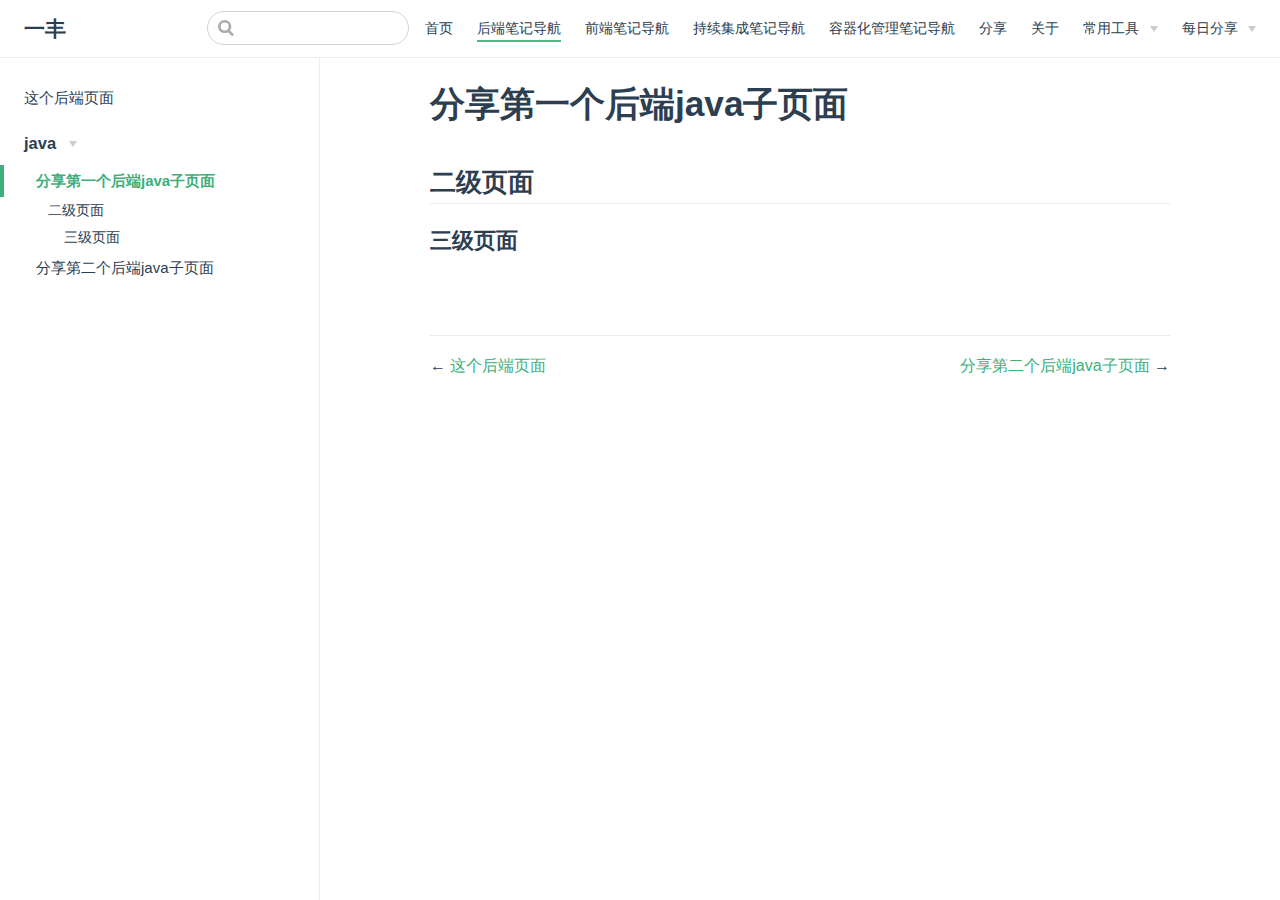
<file: backend/java1.html>
<!DOCTYPE html>
<html lang="en-US">
  <head>
    <meta charset="utf-8">
    <meta name="viewport" content="width=device-width,initial-scale=1">
    <title>分享第一个后端java子页面 | 一丰</title>
    <meta name="description" content="YiFeng">
    <link rel="icon" href="/huojian.png">
    
    <link rel="preload" href="/assets/css/0.styles.924ff4cf.css" as="style"><link rel="preload" href="/assets/js/app.e142c215.js" as="script"><link rel="preload" href="/assets/js/8.20cc51a5.js" as="script"><link rel="prefetch" href="/assets/js/10.a02e495f.js"><link rel="prefetch" href="/assets/js/11.a52a19aa.js"><link rel="prefetch" href="/assets/js/12.c28f889f.js"><link rel="prefetch" href="/assets/js/13.20d48cbb.js"><link rel="prefetch" href="/assets/js/14.7edf6ab8.js"><link rel="prefetch" href="/assets/js/2.c1df91f6.js"><link rel="prefetch" href="/assets/js/3.da071c7a.js"><link rel="prefetch" href="/assets/js/4.c1ac7200.js"><link rel="prefetch" href="/assets/js/5.6f0478af.js"><link rel="prefetch" href="/assets/js/6.e419360d.js"><link rel="prefetch" href="/assets/js/7.6aec0289.js"><link rel="prefetch" href="/assets/js/9.0ed43a63.js">
    <link rel="stylesheet" href="/assets/css/0.styles.924ff4cf.css">
  </head>
  <body>
    <div id="app" data-server-rendered="true"><div class="theme-container"><header class="navbar"><div class="sidebar-button"><svg xmlns="http://www.w3.org/2000/svg" aria-hidden="true" role="img" viewBox="0 0 448 512" class="icon"><path fill="currentColor" d="M436 124H12c-6.627 0-12-5.373-12-12V80c0-6.627 5.373-12 12-12h424c6.627 0 12 5.373 12 12v32c0 6.627-5.373 12-12 12zm0 160H12c-6.627 0-12-5.373-12-12v-32c0-6.627 5.373-12 12-12h424c6.627 0 12 5.373 12 12v32c0 6.627-5.373 12-12 12zm0 160H12c-6.627 0-12-5.373-12-12v-32c0-6.627 5.373-12 12-12h424c6.627 0 12 5.373 12 12v32c0 6.627-5.373 12-12 12z"></path></svg></div> <a href="/" class="home-link router-link-active"><!----> <span class="site-name">一丰</span></a> <div class="links" style="max-width:nullpx;"><div class="search-box"><input aria-label="Search" autocomplete="off" spellcheck="false" value=""> <!----></div> <nav class="nav-links can-hide"><div class="nav-item"><a href="/" class="nav-link">首页</a></div><div class="nav-item"><a href="/backend/" class="nav-link router-link-active">后端笔记导航</a></div><div class="nav-item"><a href="/Frontend/" class="nav-link">前端笔记导航</a></div><div class="nav-item"><a href="/ICIO/" class="nav-link">持续集成笔记导航</a></div><div class="nav-item"><a href="/container/" class="nav-link">容器化管理笔记导航</a></div><div class="nav-item"><a href="/fx/" class="nav-link">分享</a></div><div class="nav-item"><a href="/about.html" class="nav-link">关于</a></div><div class="nav-item"><div class="dropdown-wrapper"><a class="dropdown-title"><span class="title">常用工具</span> <span class="arrow right"></span></a> <ul class="nav-dropdown" style="display:none;"><li class="dropdown-item"><!----> <a href="/about.html" class="nav-link">关于</a></li><li class="dropdown-item"><!----> <a href="/ICIO/" class="nav-link">持续集成</a></li></ul></div></div><div class="nav-item"><div class="dropdown-wrapper"><a class="dropdown-title"><span class="title">每日分享</span> <span class="arrow right"></span></a> <ul class="nav-dropdown" style="display:none;"><li class="dropdown-item"><h4>前端类</h4> <ul class="dropdown-subitem-wrapper"><li class="dropdown-subitem"><a href="/Frontend/" class="nav-link">前端笔记</a></li><li class="dropdown-subitem"><a href="/Frontend/" class="nav-link">前端笔记2</a></li></ul></li><li class="dropdown-item"><h4>后端类</h4> <ul class="dropdown-subitem-wrapper"><li class="dropdown-subitem"><a href="/backend/" class="nav-link router-link-active">后端笔记</a></li><li class="dropdown-subitem"><a href="/container/" class="nav-link">容器化笔记</a></li></ul></li></ul></div></div> <!----></nav></div></header> <div class="sidebar-mask"></div> <div class="sidebar"><nav class="nav-links"><div class="nav-item"><a href="/" class="nav-link">首页</a></div><div class="nav-item"><a href="/backend/" class="nav-link router-link-active">后端笔记导航</a></div><div class="nav-item"><a href="/Frontend/" class="nav-link">前端笔记导航</a></div><div class="nav-item"><a href="/ICIO/" class="nav-link">持续集成笔记导航</a></div><div class="nav-item"><a href="/container/" class="nav-link">容器化管理笔记导航</a></div><div class="nav-item"><a href="/fx/" class="nav-link">分享</a></div><div class="nav-item"><a href="/about.html" class="nav-link">关于</a></div><div class="nav-item"><div class="dropdown-wrapper"><a class="dropdown-title"><span class="title">常用工具</span> <span class="arrow right"></span></a> <ul class="nav-dropdown" style="display:none;"><li class="dropdown-item"><!----> <a href="/about.html" class="nav-link">关于</a></li><li class="dropdown-item"><!----> <a href="/ICIO/" class="nav-link">持续集成</a></li></ul></div></div><div class="nav-item"><div class="dropdown-wrapper"><a class="dropdown-title"><span class="title">每日分享</span> <span class="arrow right"></span></a> <ul class="nav-dropdown" style="display:none;"><li class="dropdown-item"><h4>前端类</h4> <ul class="dropdown-subitem-wrapper"><li class="dropdown-subitem"><a href="/Frontend/" class="nav-link">前端笔记</a></li><li class="dropdown-subitem"><a href="/Frontend/" class="nav-link">前端笔记2</a></li></ul></li><li class="dropdown-item"><h4>后端类</h4> <ul class="dropdown-subitem-wrapper"><li class="dropdown-subitem"><a href="/backend/" class="nav-link router-link-active">后端笔记</a></li><li class="dropdown-subitem"><a href="/container/" class="nav-link">容器化笔记</a></li></ul></li></ul></div></div> <!----></nav>  <ul class="sidebar-links"><li><a href="/backend/" class="sidebar-link">这个后端页面</a></li><li><div class="sidebar-group collapsable"><p class="sidebar-heading open"><span>java</span> <span class="arrow down"></span></p> <ul class="sidebar-group-items"><li><a href="/backend/java1.html" class="active sidebar-link">分享第一个后端java子页面</a><ul class="sidebar-sub-headers"><li class="sidebar-sub-header"><a href="/backend/java1.html#二级页面" class="sidebar-link">二级页面</a><ul class="sidebar-sub-headers"><li class="sidebar-sub-header"><a href="/backend/java1.html#三级页面" class="sidebar-link">三级页面</a></li></ul></li></ul></li><li><a href="/backend/java2.html" class="sidebar-link">分享第二个后端java子页面</a></li></ul></div></li></ul> </div> <div class="page"> <div class="content"><h1 id="分享第一个后端java子页面"><a href="#分享第一个后端java子页面" aria-hidden="true" class="header-anchor">#</a> 分享第一个后端java子页面</h1> <h2 id="二级页面"><a href="#二级页面" aria-hidden="true" class="header-anchor">#</a> 二级页面</h2> <h3 id="三级页面"><a href="#三级页面" aria-hidden="true" class="header-anchor">#</a> 三级页面</h3></div> <div class="page-edit"><!----> <!----></div> <div class="page-nav"><p class="inner"><span class="prev">
        ←
        <a href="/backend/" class="prev router-link-active">
          这个后端页面
        </a></span> <span class="next"><a href="/backend/java2.html">
          分享第二个后端java子页面
        </a>
        →
      </span></p></div> </div> <!----></div></div>
    <script src="/assets/js/app.e142c215.js" defer></script><script src="/assets/js/8.20cc51a5.js" defer></script>
  </body>
</html>
</file>
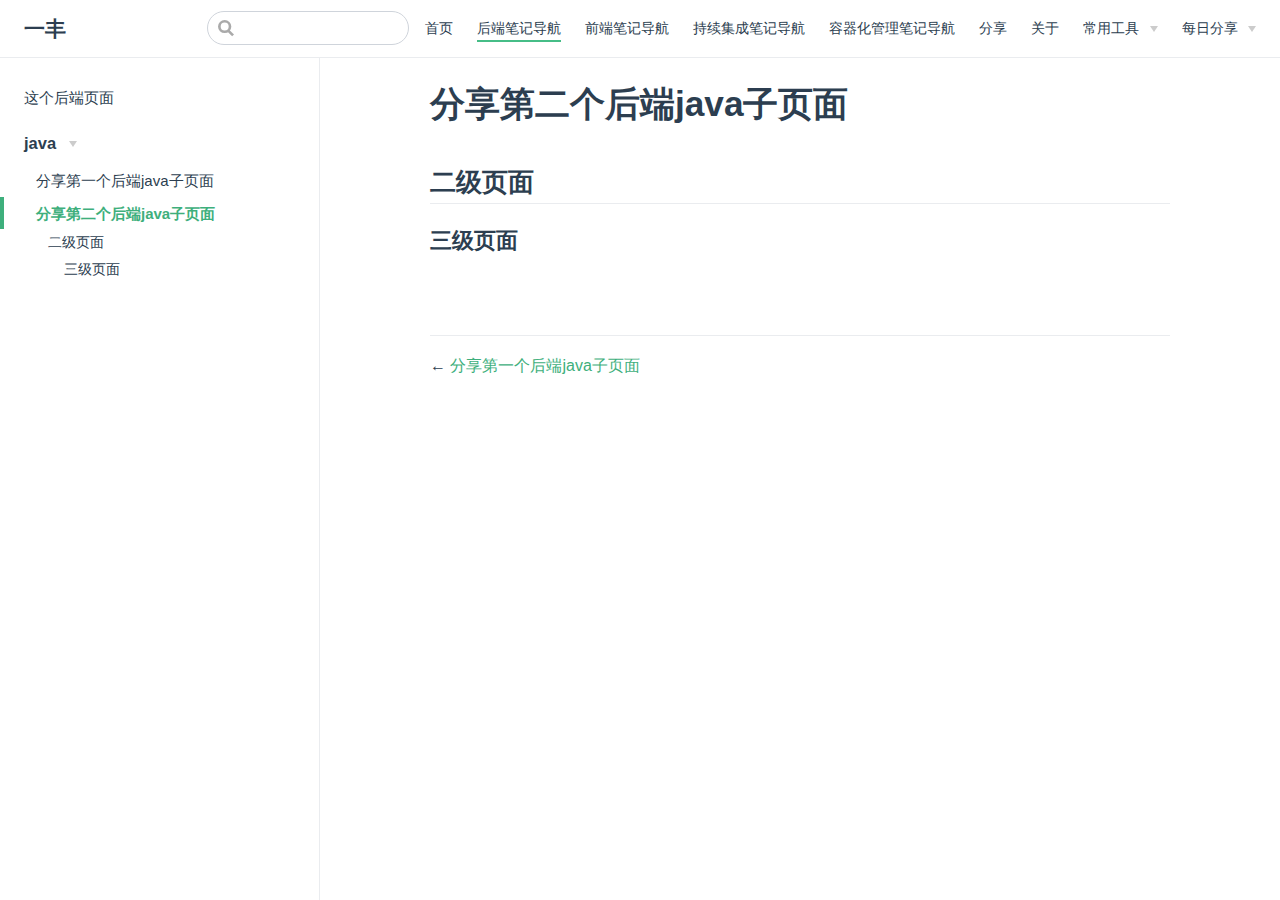
<file: backend/java2.html>
<!DOCTYPE html>
<html lang="en-US">
  <head>
    <meta charset="utf-8">
    <meta name="viewport" content="width=device-width,initial-scale=1">
    <title>分享第二个后端java子页面 | 一丰</title>
    <meta name="description" content="YiFeng">
    <link rel="icon" href="/huojian.png">
    
    <link rel="preload" href="/assets/css/0.styles.924ff4cf.css" as="style"><link rel="preload" href="/assets/js/app.e142c215.js" as="script"><link rel="preload" href="/assets/js/9.0ed43a63.js" as="script"><link rel="prefetch" href="/assets/js/10.a02e495f.js"><link rel="prefetch" href="/assets/js/11.a52a19aa.js"><link rel="prefetch" href="/assets/js/12.c28f889f.js"><link rel="prefetch" href="/assets/js/13.20d48cbb.js"><link rel="prefetch" href="/assets/js/14.7edf6ab8.js"><link rel="prefetch" href="/assets/js/2.c1df91f6.js"><link rel="prefetch" href="/assets/js/3.da071c7a.js"><link rel="prefetch" href="/assets/js/4.c1ac7200.js"><link rel="prefetch" href="/assets/js/5.6f0478af.js"><link rel="prefetch" href="/assets/js/6.e419360d.js"><link rel="prefetch" href="/assets/js/7.6aec0289.js"><link rel="prefetch" href="/assets/js/8.20cc51a5.js">
    <link rel="stylesheet" href="/assets/css/0.styles.924ff4cf.css">
  </head>
  <body>
    <div id="app" data-server-rendered="true"><div class="theme-container"><header class="navbar"><div class="sidebar-button"><svg xmlns="http://www.w3.org/2000/svg" aria-hidden="true" role="img" viewBox="0 0 448 512" class="icon"><path fill="currentColor" d="M436 124H12c-6.627 0-12-5.373-12-12V80c0-6.627 5.373-12 12-12h424c6.627 0 12 5.373 12 12v32c0 6.627-5.373 12-12 12zm0 160H12c-6.627 0-12-5.373-12-12v-32c0-6.627 5.373-12 12-12h424c6.627 0 12 5.373 12 12v32c0 6.627-5.373 12-12 12zm0 160H12c-6.627 0-12-5.373-12-12v-32c0-6.627 5.373-12 12-12h424c6.627 0 12 5.373 12 12v32c0 6.627-5.373 12-12 12z"></path></svg></div> <a href="/" class="home-link router-link-active"><!----> <span class="site-name">一丰</span></a> <div class="links" style="max-width:nullpx;"><div class="search-box"><input aria-label="Search" autocomplete="off" spellcheck="false" value=""> <!----></div> <nav class="nav-links can-hide"><div class="nav-item"><a href="/" class="nav-link">首页</a></div><div class="nav-item"><a href="/backend/" class="nav-link router-link-active">后端笔记导航</a></div><div class="nav-item"><a href="/Frontend/" class="nav-link">前端笔记导航</a></div><div class="nav-item"><a href="/ICIO/" class="nav-link">持续集成笔记导航</a></div><div class="nav-item"><a href="/container/" class="nav-link">容器化管理笔记导航</a></div><div class="nav-item"><a href="/fx/" class="nav-link">分享</a></div><div class="nav-item"><a href="/about.html" class="nav-link">关于</a></div><div class="nav-item"><div class="dropdown-wrapper"><a class="dropdown-title"><span class="title">常用工具</span> <span class="arrow right"></span></a> <ul class="nav-dropdown" style="display:none;"><li class="dropdown-item"><!----> <a href="/about.html" class="nav-link">关于</a></li><li class="dropdown-item"><!----> <a href="/ICIO/" class="nav-link">持续集成</a></li></ul></div></div><div class="nav-item"><div class="dropdown-wrapper"><a class="dropdown-title"><span class="title">每日分享</span> <span class="arrow right"></span></a> <ul class="nav-dropdown" style="display:none;"><li class="dropdown-item"><h4>前端类</h4> <ul class="dropdown-subitem-wrapper"><li class="dropdown-subitem"><a href="/Frontend/" class="nav-link">前端笔记</a></li><li class="dropdown-subitem"><a href="/Frontend/" class="nav-link">前端笔记2</a></li></ul></li><li class="dropdown-item"><h4>后端类</h4> <ul class="dropdown-subitem-wrapper"><li class="dropdown-subitem"><a href="/backend/" class="nav-link router-link-active">后端笔记</a></li><li class="dropdown-subitem"><a href="/container/" class="nav-link">容器化笔记</a></li></ul></li></ul></div></div> <!----></nav></div></header> <div class="sidebar-mask"></div> <div class="sidebar"><nav class="nav-links"><div class="nav-item"><a href="/" class="nav-link">首页</a></div><div class="nav-item"><a href="/backend/" class="nav-link router-link-active">后端笔记导航</a></div><div class="nav-item"><a href="/Frontend/" class="nav-link">前端笔记导航</a></div><div class="nav-item"><a href="/ICIO/" class="nav-link">持续集成笔记导航</a></div><div class="nav-item"><a href="/container/" class="nav-link">容器化管理笔记导航</a></div><div class="nav-item"><a href="/fx/" class="nav-link">分享</a></div><div class="nav-item"><a href="/about.html" class="nav-link">关于</a></div><div class="nav-item"><div class="dropdown-wrapper"><a class="dropdown-title"><span class="title">常用工具</span> <span class="arrow right"></span></a> <ul class="nav-dropdown" style="display:none;"><li class="dropdown-item"><!----> <a href="/about.html" class="nav-link">关于</a></li><li class="dropdown-item"><!----> <a href="/ICIO/" class="nav-link">持续集成</a></li></ul></div></div><div class="nav-item"><div class="dropdown-wrapper"><a class="dropdown-title"><span class="title">每日分享</span> <span class="arrow right"></span></a> <ul class="nav-dropdown" style="display:none;"><li class="dropdown-item"><h4>前端类</h4> <ul class="dropdown-subitem-wrapper"><li class="dropdown-subitem"><a href="/Frontend/" class="nav-link">前端笔记</a></li><li class="dropdown-subitem"><a href="/Frontend/" class="nav-link">前端笔记2</a></li></ul></li><li class="dropdown-item"><h4>后端类</h4> <ul class="dropdown-subitem-wrapper"><li class="dropdown-subitem"><a href="/backend/" class="nav-link router-link-active">后端笔记</a></li><li class="dropdown-subitem"><a href="/container/" class="nav-link">容器化笔记</a></li></ul></li></ul></div></div> <!----></nav>  <ul class="sidebar-links"><li><a href="/backend/" class="sidebar-link">这个后端页面</a></li><li><div class="sidebar-group collapsable"><p class="sidebar-heading open"><span>java</span> <span class="arrow down"></span></p> <ul class="sidebar-group-items"><li><a href="/backend/java1.html" class="sidebar-link">分享第一个后端java子页面</a></li><li><a href="/backend/java2.html" class="active sidebar-link">分享第二个后端java子页面</a><ul class="sidebar-sub-headers"><li class="sidebar-sub-header"><a href="/backend/java2.html#二级页面" class="sidebar-link">二级页面</a><ul class="sidebar-sub-headers"><li class="sidebar-sub-header"><a href="/backend/java2.html#三级页面" class="sidebar-link">三级页面</a></li></ul></li></ul></li></ul></div></li></ul> </div> <div class="page"> <div class="content"><h1 id="分享第二个后端java子页面"><a href="#分享第二个后端java子页面" aria-hidden="true" class="header-anchor">#</a> 分享第二个后端java子页面</h1> <h2 id="二级页面"><a href="#二级页面" aria-hidden="true" class="header-anchor">#</a> 二级页面</h2> <h3 id="三级页面"><a href="#三级页面" aria-hidden="true" class="header-anchor">#</a> 三级页面</h3></div> <div class="page-edit"><!----> <!----></div> <div class="page-nav"><p class="inner"><span class="prev">
        ←
        <a href="/backend/java1.html" class="prev">
          分享第一个后端java子页面
        </a></span> <!----></p></div> </div> <!----></div></div>
    <script src="/assets/js/app.e142c215.js" defer></script><script src="/assets/js/9.0ed43a63.js" defer></script>
  </body>
</html>
</file>
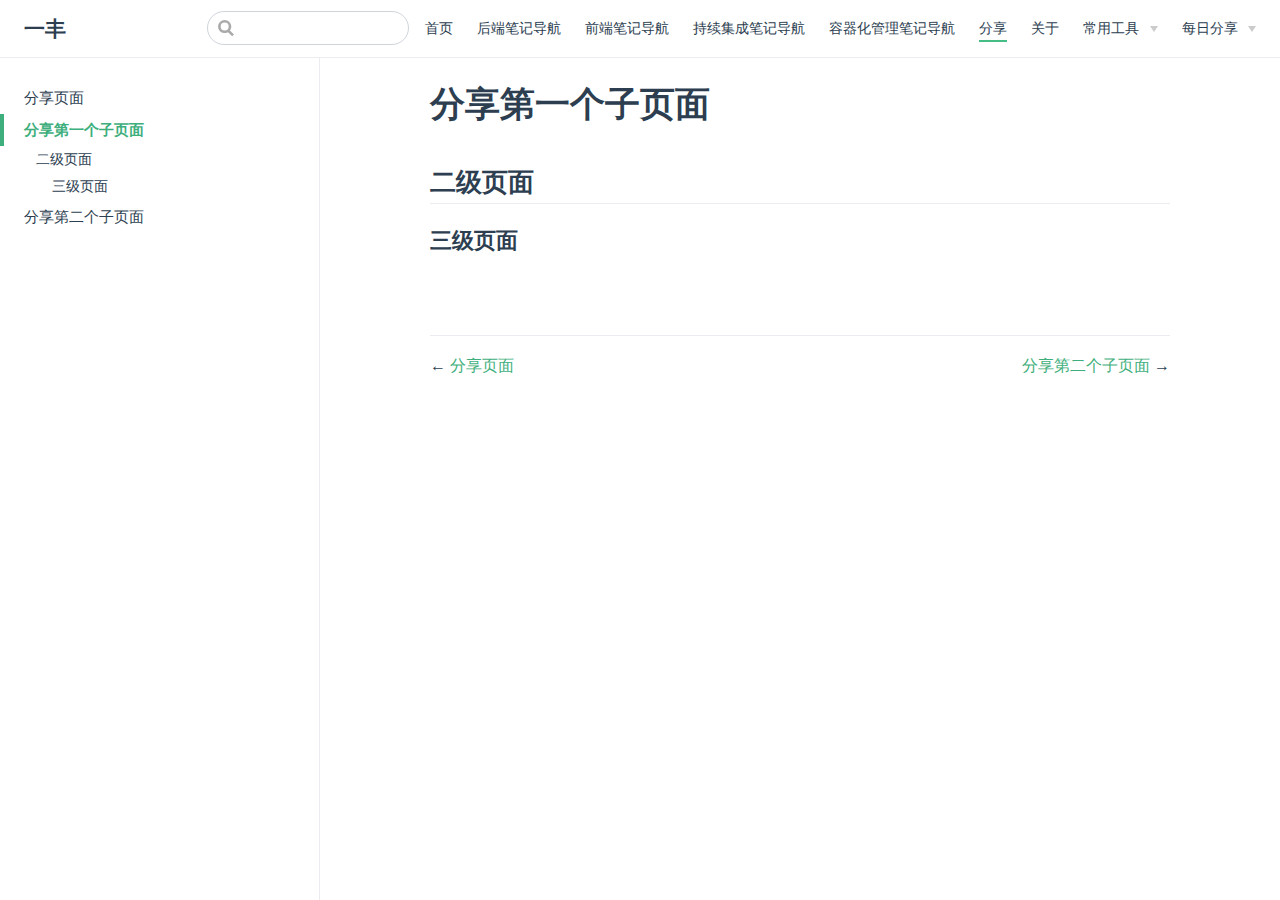
<file: fx/fx1.html>
<!DOCTYPE html>
<html lang="en-US">
  <head>
    <meta charset="utf-8">
    <meta name="viewport" content="width=device-width,initial-scale=1">
    <title>分享第一个子页面 | 一丰</title>
    <meta name="description" content="YiFeng">
    <link rel="icon" href="/huojian.png">
    
    <link rel="preload" href="/assets/css/0.styles.924ff4cf.css" as="style"><link rel="preload" href="/assets/js/app.e142c215.js" as="script"><link rel="preload" href="/assets/js/12.c28f889f.js" as="script"><link rel="prefetch" href="/assets/js/10.a02e495f.js"><link rel="prefetch" href="/assets/js/11.a52a19aa.js"><link rel="prefetch" href="/assets/js/13.20d48cbb.js"><link rel="prefetch" href="/assets/js/14.7edf6ab8.js"><link rel="prefetch" href="/assets/js/2.c1df91f6.js"><link rel="prefetch" href="/assets/js/3.da071c7a.js"><link rel="prefetch" href="/assets/js/4.c1ac7200.js"><link rel="prefetch" href="/assets/js/5.6f0478af.js"><link rel="prefetch" href="/assets/js/6.e419360d.js"><link rel="prefetch" href="/assets/js/7.6aec0289.js"><link rel="prefetch" href="/assets/js/8.20cc51a5.js"><link rel="prefetch" href="/assets/js/9.0ed43a63.js">
    <link rel="stylesheet" href="/assets/css/0.styles.924ff4cf.css">
  </head>
  <body>
    <div id="app" data-server-rendered="true"><div class="theme-container"><header class="navbar"><div class="sidebar-button"><svg xmlns="http://www.w3.org/2000/svg" aria-hidden="true" role="img" viewBox="0 0 448 512" class="icon"><path fill="currentColor" d="M436 124H12c-6.627 0-12-5.373-12-12V80c0-6.627 5.373-12 12-12h424c6.627 0 12 5.373 12 12v32c0 6.627-5.373 12-12 12zm0 160H12c-6.627 0-12-5.373-12-12v-32c0-6.627 5.373-12 12-12h424c6.627 0 12 5.373 12 12v32c0 6.627-5.373 12-12 12zm0 160H12c-6.627 0-12-5.373-12-12v-32c0-6.627 5.373-12 12-12h424c6.627 0 12 5.373 12 12v32c0 6.627-5.373 12-12 12z"></path></svg></div> <a href="/" class="home-link router-link-active"><!----> <span class="site-name">一丰</span></a> <div class="links" style="max-width:nullpx;"><div class="search-box"><input aria-label="Search" autocomplete="off" spellcheck="false" value=""> <!----></div> <nav class="nav-links can-hide"><div class="nav-item"><a href="/" class="nav-link">首页</a></div><div class="nav-item"><a href="/backend/" class="nav-link">后端笔记导航</a></div><div class="nav-item"><a href="/Frontend/" class="nav-link">前端笔记导航</a></div><div class="nav-item"><a href="/ICIO/" class="nav-link">持续集成笔记导航</a></div><div class="nav-item"><a href="/container/" class="nav-link">容器化管理笔记导航</a></div><div class="nav-item"><a href="/fx/" class="nav-link router-link-active">分享</a></div><div class="nav-item"><a href="/about.html" class="nav-link">关于</a></div><div class="nav-item"><div class="dropdown-wrapper"><a class="dropdown-title"><span class="title">常用工具</span> <span class="arrow right"></span></a> <ul class="nav-dropdown" style="display:none;"><li class="dropdown-item"><!----> <a href="/about.html" class="nav-link">关于</a></li><li class="dropdown-item"><!----> <a href="/ICIO/" class="nav-link">持续集成</a></li></ul></div></div><div class="nav-item"><div class="dropdown-wrapper"><a class="dropdown-title"><span class="title">每日分享</span> <span class="arrow right"></span></a> <ul class="nav-dropdown" style="display:none;"><li class="dropdown-item"><h4>前端类</h4> <ul class="dropdown-subitem-wrapper"><li class="dropdown-subitem"><a href="/Frontend/" class="nav-link">前端笔记</a></li><li class="dropdown-subitem"><a href="/Frontend/" class="nav-link">前端笔记2</a></li></ul></li><li class="dropdown-item"><h4>后端类</h4> <ul class="dropdown-subitem-wrapper"><li class="dropdown-subitem"><a href="/backend/" class="nav-link">后端笔记</a></li><li class="dropdown-subitem"><a href="/container/" class="nav-link">容器化笔记</a></li></ul></li></ul></div></div> <!----></nav></div></header> <div class="sidebar-mask"></div> <div class="sidebar"><nav class="nav-links"><div class="nav-item"><a href="/" class="nav-link">首页</a></div><div class="nav-item"><a href="/backend/" class="nav-link">后端笔记导航</a></div><div class="nav-item"><a href="/Frontend/" class="nav-link">前端笔记导航</a></div><div class="nav-item"><a href="/ICIO/" class="nav-link">持续集成笔记导航</a></div><div class="nav-item"><a href="/container/" class="nav-link">容器化管理笔记导航</a></div><div class="nav-item"><a href="/fx/" class="nav-link router-link-active">分享</a></div><div class="nav-item"><a href="/about.html" class="nav-link">关于</a></div><div class="nav-item"><div class="dropdown-wrapper"><a class="dropdown-title"><span class="title">常用工具</span> <span class="arrow right"></span></a> <ul class="nav-dropdown" style="display:none;"><li class="dropdown-item"><!----> <a href="/about.html" class="nav-link">关于</a></li><li class="dropdown-item"><!----> <a href="/ICIO/" class="nav-link">持续集成</a></li></ul></div></div><div class="nav-item"><div class="dropdown-wrapper"><a class="dropdown-title"><span class="title">每日分享</span> <span class="arrow right"></span></a> <ul class="nav-dropdown" style="display:none;"><li class="dropdown-item"><h4>前端类</h4> <ul class="dropdown-subitem-wrapper"><li class="dropdown-subitem"><a href="/Frontend/" class="nav-link">前端笔记</a></li><li class="dropdown-subitem"><a href="/Frontend/" class="nav-link">前端笔记2</a></li></ul></li><li class="dropdown-item"><h4>后端类</h4> <ul class="dropdown-subitem-wrapper"><li class="dropdown-subitem"><a href="/backend/" class="nav-link">后端笔记</a></li><li class="dropdown-subitem"><a href="/container/" class="nav-link">容器化笔记</a></li></ul></li></ul></div></div> <!----></nav>  <ul class="sidebar-links"><li><a href="/fx/" class="sidebar-link">分享页面</a></li><li><a href="/fx/fx1.html" class="active sidebar-link">分享第一个子页面</a><ul class="sidebar-sub-headers"><li class="sidebar-sub-header"><a href="/fx/fx1.html#二级页面" class="sidebar-link">二级页面</a><ul class="sidebar-sub-headers"><li class="sidebar-sub-header"><a href="/fx/fx1.html#三级页面" class="sidebar-link">三级页面</a></li></ul></li></ul></li><li><a href="/fx/fx2.html" class="sidebar-link">分享第二个子页面</a></li></ul> </div> <div class="page"> <div class="content"><h1 id="分享第一个子页面"><a href="#分享第一个子页面" aria-hidden="true" class="header-anchor">#</a> 分享第一个子页面</h1> <h2 id="二级页面"><a href="#二级页面" aria-hidden="true" class="header-anchor">#</a> 二级页面</h2> <h3 id="三级页面"><a href="#三级页面" aria-hidden="true" class="header-anchor">#</a> 三级页面</h3></div> <div class="page-edit"><!----> <!----></div> <div class="page-nav"><p class="inner"><span class="prev">
        ←
        <a href="/fx/" class="prev router-link-active">
          分享页面
        </a></span> <span class="next"><a href="/fx/fx2.html">
          分享第二个子页面
        </a>
        →
      </span></p></div> </div> <!----></div></div>
    <script src="/assets/js/app.e142c215.js" defer></script><script src="/assets/js/12.c28f889f.js" defer></script>
  </body>
</html>
</file>
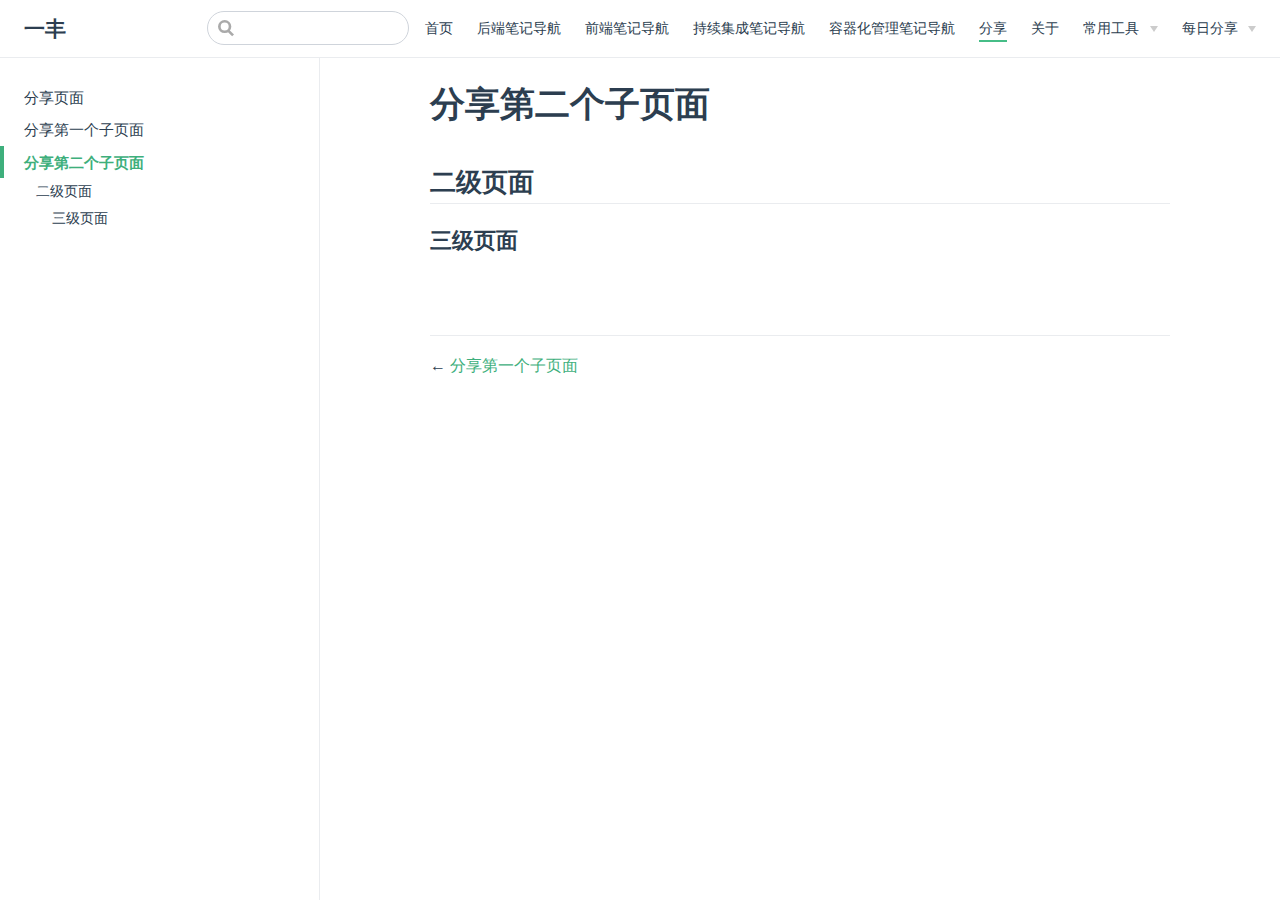
<file: fx/fx2.html>
<!DOCTYPE html>
<html lang="en-US">
  <head>
    <meta charset="utf-8">
    <meta name="viewport" content="width=device-width,initial-scale=1">
    <title>分享第二个子页面 | 一丰</title>
    <meta name="description" content="YiFeng">
    <link rel="icon" href="/huojian.png">
    
    <link rel="preload" href="/assets/css/0.styles.924ff4cf.css" as="style"><link rel="preload" href="/assets/js/app.e142c215.js" as="script"><link rel="preload" href="/assets/js/13.20d48cbb.js" as="script"><link rel="prefetch" href="/assets/js/10.a02e495f.js"><link rel="prefetch" href="/assets/js/11.a52a19aa.js"><link rel="prefetch" href="/assets/js/12.c28f889f.js"><link rel="prefetch" href="/assets/js/14.7edf6ab8.js"><link rel="prefetch" href="/assets/js/2.c1df91f6.js"><link rel="prefetch" href="/assets/js/3.da071c7a.js"><link rel="prefetch" href="/assets/js/4.c1ac7200.js"><link rel="prefetch" href="/assets/js/5.6f0478af.js"><link rel="prefetch" href="/assets/js/6.e419360d.js"><link rel="prefetch" href="/assets/js/7.6aec0289.js"><link rel="prefetch" href="/assets/js/8.20cc51a5.js"><link rel="prefetch" href="/assets/js/9.0ed43a63.js">
    <link rel="stylesheet" href="/assets/css/0.styles.924ff4cf.css">
  </head>
  <body>
    <div id="app" data-server-rendered="true"><div class="theme-container"><header class="navbar"><div class="sidebar-button"><svg xmlns="http://www.w3.org/2000/svg" aria-hidden="true" role="img" viewBox="0 0 448 512" class="icon"><path fill="currentColor" d="M436 124H12c-6.627 0-12-5.373-12-12V80c0-6.627 5.373-12 12-12h424c6.627 0 12 5.373 12 12v32c0 6.627-5.373 12-12 12zm0 160H12c-6.627 0-12-5.373-12-12v-32c0-6.627 5.373-12 12-12h424c6.627 0 12 5.373 12 12v32c0 6.627-5.373 12-12 12zm0 160H12c-6.627 0-12-5.373-12-12v-32c0-6.627 5.373-12 12-12h424c6.627 0 12 5.373 12 12v32c0 6.627-5.373 12-12 12z"></path></svg></div> <a href="/" class="home-link router-link-active"><!----> <span class="site-name">一丰</span></a> <div class="links" style="max-width:nullpx;"><div class="search-box"><input aria-label="Search" autocomplete="off" spellcheck="false" value=""> <!----></div> <nav class="nav-links can-hide"><div class="nav-item"><a href="/" class="nav-link">首页</a></div><div class="nav-item"><a href="/backend/" class="nav-link">后端笔记导航</a></div><div class="nav-item"><a href="/Frontend/" class="nav-link">前端笔记导航</a></div><div class="nav-item"><a href="/ICIO/" class="nav-link">持续集成笔记导航</a></div><div class="nav-item"><a href="/container/" class="nav-link">容器化管理笔记导航</a></div><div class="nav-item"><a href="/fx/" class="nav-link router-link-active">分享</a></div><div class="nav-item"><a href="/about.html" class="nav-link">关于</a></div><div class="nav-item"><div class="dropdown-wrapper"><a class="dropdown-title"><span class="title">常用工具</span> <span class="arrow right"></span></a> <ul class="nav-dropdown" style="display:none;"><li class="dropdown-item"><!----> <a href="/about.html" class="nav-link">关于</a></li><li class="dropdown-item"><!----> <a href="/ICIO/" class="nav-link">持续集成</a></li></ul></div></div><div class="nav-item"><div class="dropdown-wrapper"><a class="dropdown-title"><span class="title">每日分享</span> <span class="arrow right"></span></a> <ul class="nav-dropdown" style="display:none;"><li class="dropdown-item"><h4>前端类</h4> <ul class="dropdown-subitem-wrapper"><li class="dropdown-subitem"><a href="/Frontend/" class="nav-link">前端笔记</a></li><li class="dropdown-subitem"><a href="/Frontend/" class="nav-link">前端笔记2</a></li></ul></li><li class="dropdown-item"><h4>后端类</h4> <ul class="dropdown-subitem-wrapper"><li class="dropdown-subitem"><a href="/backend/" class="nav-link">后端笔记</a></li><li class="dropdown-subitem"><a href="/container/" class="nav-link">容器化笔记</a></li></ul></li></ul></div></div> <!----></nav></div></header> <div class="sidebar-mask"></div> <div class="sidebar"><nav class="nav-links"><div class="nav-item"><a href="/" class="nav-link">首页</a></div><div class="nav-item"><a href="/backend/" class="nav-link">后端笔记导航</a></div><div class="nav-item"><a href="/Frontend/" class="nav-link">前端笔记导航</a></div><div class="nav-item"><a href="/ICIO/" class="nav-link">持续集成笔记导航</a></div><div class="nav-item"><a href="/container/" class="nav-link">容器化管理笔记导航</a></div><div class="nav-item"><a href="/fx/" class="nav-link router-link-active">分享</a></div><div class="nav-item"><a href="/about.html" class="nav-link">关于</a></div><div class="nav-item"><div class="dropdown-wrapper"><a class="dropdown-title"><span class="title">常用工具</span> <span class="arrow right"></span></a> <ul class="nav-dropdown" style="display:none;"><li class="dropdown-item"><!----> <a href="/about.html" class="nav-link">关于</a></li><li class="dropdown-item"><!----> <a href="/ICIO/" class="nav-link">持续集成</a></li></ul></div></div><div class="nav-item"><div class="dropdown-wrapper"><a class="dropdown-title"><span class="title">每日分享</span> <span class="arrow right"></span></a> <ul class="nav-dropdown" style="display:none;"><li class="dropdown-item"><h4>前端类</h4> <ul class="dropdown-subitem-wrapper"><li class="dropdown-subitem"><a href="/Frontend/" class="nav-link">前端笔记</a></li><li class="dropdown-subitem"><a href="/Frontend/" class="nav-link">前端笔记2</a></li></ul></li><li class="dropdown-item"><h4>后端类</h4> <ul class="dropdown-subitem-wrapper"><li class="dropdown-subitem"><a href="/backend/" class="nav-link">后端笔记</a></li><li class="dropdown-subitem"><a href="/container/" class="nav-link">容器化笔记</a></li></ul></li></ul></div></div> <!----></nav>  <ul class="sidebar-links"><li><a href="/fx/" class="sidebar-link">分享页面</a></li><li><a href="/fx/fx1.html" class="sidebar-link">分享第一个子页面</a></li><li><a href="/fx/fx2.html" class="active sidebar-link">分享第二个子页面</a><ul class="sidebar-sub-headers"><li class="sidebar-sub-header"><a href="/fx/fx2.html#二级页面" class="sidebar-link">二级页面</a><ul class="sidebar-sub-headers"><li class="sidebar-sub-header"><a href="/fx/fx2.html#三级页面" class="sidebar-link">三级页面</a></li></ul></li></ul></li></ul> </div> <div class="page"> <div class="content"><h1 id="分享第二个子页面"><a href="#分享第二个子页面" aria-hidden="true" class="header-anchor">#</a> 分享第二个子页面</h1> <h2 id="二级页面"><a href="#二级页面" aria-hidden="true" class="header-anchor">#</a> 二级页面</h2> <h3 id="三级页面"><a href="#三级页面" aria-hidden="true" class="header-anchor">#</a> 三级页面</h3></div> <div class="page-edit"><!----> <!----></div> <div class="page-nav"><p class="inner"><span class="prev">
        ←
        <a href="/fx/fx1.html" class="prev">
          分享第一个子页面
        </a></span> <!----></p></div> </div> <!----></div></div>
    <script src="/assets/js/app.e142c215.js" defer></script><script src="/assets/js/13.20d48cbb.js" defer></script>
  </body>
</html>
</file>
<file: assets/css/0.styles.924ff4cf.css>
.home{padding:3.6rem 2rem 0;max-width:960px;margin:0 auto}.home .hero{text-align:center}.home .hero img{max-width:100%;max-height:280px;display:block;margin:3rem auto 1.5rem}.home .hero h1{font-size:3rem}.home .hero .action,.home .hero .description,.home .hero h1{margin:1.8rem auto}.home .hero .description{max-width:35rem;font-size:1.6rem;line-height:1.3;color:#6a8bad}.home .hero .action-button{display:inline-block;font-size:1.2rem;color:#fff;background-color:#3eaf7c;padding:.8rem 1.6rem;border-radius:4px;transition:background-color .1s ease;box-sizing:border-box;border-bottom:1px solid #389d70}.home .hero .action-button:hover{background-color:#4abf8a}.home .features{border-top:1px solid #eaecef;padding:1.2rem 0;margin-top:2.5rem;display:flex;flex-wrap:wrap;align-items:flex-start;align-content:stretch;justify-content:space-between}.home .feature{flex-grow:1;flex-basis:30%;max-width:30%}.home .feature h2{font-size:1.4rem;font-weight:500;border-bottom:none;padding-bottom:0;color:#3a5169}.home .feature p{color:#4e6e8e}.home .footer{padding:2.5rem;border-top:1px solid #eaecef;text-align:center;color:#4e6e8e}@media (max-width:719px){.home .features{flex-direction:column}.home .feature{max-width:100%;padding:0 2.5rem}}@media (max-width:419px){.home{padding-left:1.5rem;padding-right:1.5rem}.home .hero img{max-height:210px;margin:2rem auto 1.2rem}.home .hero h1{font-size:2rem}.home .hero .action,.home .hero .description,.home .hero h1{margin:1.2rem auto}.home .hero .description{font-size:1.2rem}.home .hero .action-button{font-size:1rem;padding:.6rem 1.2rem}.home .feature h2{font-size:1.25rem}}.badge[data-v-111556a1]{display:inline-block;font-size:14px;height:18px;line-height:18px;border-radius:3px;padding:0 6px;color:#fff;margin-right:5px;background-color:#42b983}.badge.middle[data-v-111556a1]{vertical-align:middle}.badge.top[data-v-111556a1]{vertical-align:top}.badge.green[data-v-111556a1],.badge.tip[data-v-111556a1]{background-color:#42b983}.badge.error[data-v-111556a1]{background-color:#da5961}.badge.warn[data-v-111556a1],.badge.warning[data-v-111556a1],.badge.yellow[data-v-111556a1]{background-color:#e7c000}.search-box{display:inline-block;position:relative;margin-right:1rem}.search-box input{cursor:text;width:10rem;color:#4e6e8e;display:inline-block;border:1px solid #cfd4db;border-radius:2rem;font-size:.9rem;line-height:2rem;padding:0 .5rem 0 2rem;outline:none;transition:all .2s ease;background:#fff url(/assets/img/search.83621669.svg) .6rem .5rem no-repeat;background-size:1rem}.search-box input:focus{cursor:auto;border-color:#3eaf7c}.search-box .suggestions{background:#fff;width:20rem;position:absolute;top:1.5rem;border:1px solid #cfd4db;border-radius:6px;padding:.4rem;list-style-type:none}.search-box .suggestions.align-right{right:0}.search-box .suggestion{line-height:1.4;padding:.4rem .6rem;border-radius:4px;cursor:pointer}.search-box .suggestion a{white-space:normal;color:#5d82a6}.search-box .suggestion a .page-title{font-weight:600}.search-box .suggestion a .header{font-size:.9em;margin-left:.25em}.search-box .suggestion.focused{background-color:#f3f4f5}.search-box .suggestion.focused a{color:#3eaf7c}@media (max-width:959px){.search-box input{cursor:pointer;width:0;border-color:transparent;position:relative}.search-box input:focus{cursor:text;left:0;width:10rem}}@media (max-width:959px) and (min-width:719px){.search-box .suggestions{left:0}}@media (max-width:719px){.search-box{margin-right:0}.search-box input{left:1rem}.search-box .suggestions{right:0}}@media (max-width:419px){.search-box .suggestions{width:calc(100vw - 4rem)}.search-box input:focus{width:8rem}}.dropdown-enter,.dropdown-leave-to{height:0!important}.dropdown-wrapper{cursor:pointer}.dropdown-wrapper .dropdown-title{display:block}.dropdown-wrapper .dropdown-title:hover{border-color:transparent}.dropdown-wrapper .dropdown-title .arrow{vertical-align:middle;margin-top:-1px;margin-left:.4rem}.dropdown-wrapper .nav-dropdown .dropdown-item{color:inherit;line-height:1.7rem}.dropdown-wrapper .nav-dropdown .dropdown-item h4{margin:.45rem 0 0;border-top:1px solid #eee;padding:.45rem 1.5rem 0 1.25rem}.dropdown-wrapper .nav-dropdown .dropdown-item .dropdown-subitem-wrapper{padding:0;list-style:none}.dropdown-wrapper .nav-dropdown .dropdown-item .dropdown-subitem-wrapper .dropdown-subitem{font-size:.9em}.dropdown-wrapper .nav-dropdown .dropdown-item a{display:block;line-height:1.7rem;position:relative;border-bottom:none;font-weight:400;margin-bottom:0;padding:0 1.5rem 0 1.25rem}.dropdown-wrapper .nav-dropdown .dropdown-item a.router-link-active,.dropdown-wrapper .nav-dropdown .dropdown-item a:hover{color:#3eaf7c}.dropdown-wrapper .nav-dropdown .dropdown-item a.router-link-active:after{content:"";width:0;height:0;border-left:5px solid #3eaf7c;border-top:3px solid transparent;border-bottom:3px solid transparent;position:absolute;top:calc(50% - 2px);left:9px}.dropdown-wrapper .nav-dropdown .dropdown-item:first-child h4{margin-top:0;padding-top:0;border-top:0}@media (max-width:719px){.dropdown-wrapper.open .dropdown-title{margin-bottom:.5rem}.dropdown-wrapper .nav-dropdown{transition:height .1s ease-out;overflow:hidden}.dropdown-wrapper .nav-dropdown .dropdown-item h4{border-top:0;margin-top:0;padding-top:0}.dropdown-wrapper .nav-dropdown .dropdown-item>a,.dropdown-wrapper .nav-dropdown .dropdown-item h4{font-size:15px;line-height:2rem}.dropdown-wrapper .nav-dropdown .dropdown-item .dropdown-subitem{font-size:14px;padding-left:1rem}}@media (min-width:719px){.dropdown-wrapper{height:1.8rem}.dropdown-wrapper:hover .nav-dropdown{display:block!important}.dropdown-wrapper .dropdown-title .arrow{border-left:4px solid transparent;border-right:4px solid transparent;border-top:6px solid #ccc;border-bottom:0}.dropdown-wrapper .nav-dropdown{display:none;height:auto!important;box-sizing:border-box;max-height:calc(100vh - 2.7rem);overflow-y:auto;position:absolute;top:100%;right:0;background-color:#fff;padding:.6rem 0;border:1px solid #ddd;border-bottom-color:#ccc;text-align:left;border-radius:.25rem;white-space:nowrap;margin:0}}.nav-links{display:inline-block}.nav-links a{line-height:1.4rem;color:inherit}.nav-links a.router-link-active,.nav-links a:hover{color:#3eaf7c}.nav-links .nav-item{position:relative;display:inline-block;margin-left:1.5rem;line-height:2rem}.nav-links .nav-item:first-child{margin-left:0}.nav-links .repo-link{margin-left:1.5rem}@media (max-width:719px){.nav-links .nav-item,.nav-links .repo-link{margin-left:0}}@media (min-width:719px){.nav-links a.router-link-active,.nav-links a:hover{color:#2c3e50}.nav-item>a:not(.external).router-link-active,.nav-item>a:not(.external):hover{margin-bottom:-2px;border-bottom:2px solid #46bd87}}.navbar{padding:.7rem 1.5rem;line-height:2.2rem;position:relative}.navbar a,.navbar img,.navbar span{display:inline-block}.navbar .logo{height:2.2rem;min-width:2.2rem;margin-right:.8rem;vertical-align:top}.navbar .site-name{font-size:1.3rem;font-weight:600;color:#2c3e50;position:relative}.navbar .links{padding-left:1.5rem;box-sizing:border-box;background-color:#fff;white-space:nowrap;font-size:.9rem;position:absolute;right:1.5rem;top:.7rem;display:flex}.navbar .links .search-box{flex:0 0 auto;vertical-align:top}.navbar .links .nav-links{flex:1}@media (max-width:719px){.navbar{padding-left:4rem}.navbar .can-hide{display:none}.navbar .links{padding-left:1.5rem}}.page-edit,.page-nav{max-width:740px;margin:0 auto;padding:2rem 2.5rem}@media (max-width:959px){.page-edit,.page-nav{padding:2rem}}@media (max-width:419px){.page-edit,.page-nav{padding:1.5rem}}.page{padding-bottom:2rem}.page-edit{padding-top:1rem;padding-bottom:1rem;overflow:auto}.page-edit .edit-link{display:inline-block}.page-edit .edit-link a{color:#4e6e8e;margin-right:.25rem}.page-edit .last-updated{float:right;font-size:.9em}.page-edit .last-updated .prefix{font-weight:500;color:#4e6e8e}.page-edit .last-updated .time{font-weight:400;color:#aaa}.page-nav{padding-top:1rem;padding-bottom:0}.page-nav .inner{min-height:2rem;margin-top:0;border-top:1px solid #eaecef;padding-top:1rem;overflow:auto}.page-nav .next{float:right}@media (max-width:719px){.page-edit .edit-link{margin-bottom:.5rem}.page-edit .last-updated{font-size:.8em;float:none;text-align:left}}.sidebar-button{display:none;width:1.25rem;height:1.25rem;position:absolute;padding:.6rem;top:.6rem;left:1rem;cursor:pointer}.sidebar-button .icon{display:block;width:1.25rem;height:1.25rem}@media (max-width:719px){.sidebar-button{display:block}}.sidebar-group:not(.first){margin-top:1em}.sidebar-group .sidebar-group{padding-left:.5em}.sidebar-group:not(.collapsable) .sidebar-heading{cursor:auto;color:inherit}.sidebar-heading{color:#999;transition:color .15s ease;cursor:pointer;font-size:1.1em;font-weight:700;padding:0 1.5rem;margin-top:0;margin-bottom:.5rem}.sidebar-heading.open,.sidebar-heading:hover{color:inherit}.sidebar-heading .arrow{position:relative;top:-.12em;left:.5em}.sidebar-heading:.open .arrow{top:-.18em}.sidebar-group-items{transition:height .1s ease-out;overflow:hidden}.sidebar ul{padding:0;margin:0;list-style-type:none}.sidebar a{display:inline-block}.sidebar .nav-links{display:none;border-bottom:1px solid #eaecef;padding:.5rem 0 .75rem 0}.sidebar .nav-links a{font-weight:600}.sidebar .nav-links .nav-item,.sidebar .nav-links .repo-link{display:block;line-height:1.25rem;font-size:1.1em;padding:.5rem 0 .5rem 1.5rem}.sidebar .sidebar-links{padding:1.5rem 0}@media (max-width:719px){.sidebar .nav-links{display:block}.sidebar .nav-links .dropdown-wrapper .nav-dropdown .dropdown-item a.router-link-active:after{top:calc(1rem - 2px)}.sidebar .sidebar-links{padding:1rem 0}}.sw-update-popup{position:fixed;right:1em;bottom:1em;padding:1em;border:1px solid #3eaf7c;border-radius:3px;background:#fff;box-shadow:0 4px 16px rgba(0,0,0,.5);text-align:center}.sw-update-popup button{margin-top:.5em;padding:.25em 2em}.sw-update-popup-enter-active,.sw-update-popup-leave-active{transition:opacity .3s,transform .3s}.sw-update-popup-enter,.sw-update-popup-leave-to{opacity:0;transform:translateY(50%) scale(.5)}code[class*=language-],pre[class*=language-]{color:#ccc;background:none;font-family:Consolas,Monaco,Andale Mono,Ubuntu Mono,monospace;font-size:1em;text-align:left;white-space:pre;word-spacing:normal;word-break:normal;word-wrap:normal;line-height:1.5;-moz-tab-size:4;-o-tab-size:4;tab-size:4;-webkit-hyphens:none;-ms-hyphens:none;hyphens:none}pre[class*=language-]{padding:1em;margin:.5em 0;overflow:auto}:not(pre)>code[class*=language-],pre[class*=language-]{background:#2d2d2d}:not(pre)>code[class*=language-]{padding:.1em;border-radius:.3em;white-space:normal}.token.block-comment,.token.cdata,.token.comment,.token.doctype,.token.prolog{color:#999}.token.punctuation{color:#ccc}.token.attr-name,.token.deleted,.token.namespace,.token.tag{color:#e2777a}.token.function-name{color:#6196cc}.token.boolean,.token.function,.token.number{color:#f08d49}.token.class-name,.token.constant,.token.property,.token.symbol{color:#f8c555}.token.atrule,.token.builtin,.token.important,.token.keyword,.token.selector{color:#cc99cd}.token.attr-value,.token.char,.token.regex,.token.string,.token.variable{color:#7ec699}.token.entity,.token.operator,.token.url{color:#67cdcc}.token.bold,.token.important{font-weight:700}.token.italic{font-style:italic}.token.entity{cursor:help}.token.inserted{color:green}#nprogress{pointer-events:none}#nprogress .bar{background:#3eaf7c;position:fixed;z-index:1031;top:0;left:0;width:100%;height:2px}#nprogress .peg{display:block;position:absolute;right:0;width:100px;height:100%;box-shadow:0 0 10px #3eaf7c,0 0 5px #3eaf7c;opacity:1;transform:rotate(3deg) translateY(-4px)}#nprogress .spinner{display:block;position:fixed;z-index:1031;top:15px;right:15px}#nprogress .spinner-icon{width:18px;height:18px;box-sizing:border-box;border:2px solid transparent;border-top-color:#3eaf7c;border-left-color:#3eaf7c;border-radius:50%;animation:nprogress-spinner .4s linear infinite}.nprogress-custom-parent{overflow:hidden;position:relative}.nprogress-custom-parent #nprogress .bar,.nprogress-custom-parent #nprogress .spinner{position:absolute}@keyframes nprogress-spinner{0%{transform:rotate(0deg)}to{transform:rotate(1turn)}}.content code{color:#476582;padding:.25rem .5rem;margin:0;font-size:.85em;background-color:rgba(27,31,35,.05);border-radius:3px}.content pre,.content pre[class*=language-]{line-height:1.4;padding:1.25rem 1.5rem;margin:.85rem 0;background-color:#282c34;border-radius:6px;overflow:auto}.content pre[class*=language-] code,.content pre code{color:#fff;padding:0;background-color:transparent;border-radius:0}div[class*=language-]{position:relative;background-color:#282c34;border-radius:6px}div[class*=language-] .highlight-lines{-webkit-user-select:none;-moz-user-select:none;-ms-user-select:none;user-select:none;padding-top:1.3rem;position:absolute;top:0;left:0;width:100%;line-height:1.4}div[class*=language-] .highlight-lines .highlighted{background-color:rgba(0,0,0,.66)}div[class*=language-] pre,div[class*=language-] pre[class*=language-]{background:transparent;position:relative;z-index:1}div[class*=language-]:before{position:absolute;z-index:3;top:.8em;right:1em;font-size:.75rem;color:hsla(0,0%,100%,.4)}div[class*=language-]:not(.line-numbers-mode) .line-numbers-wrapper{display:none}div[class*=language-].line-numbers-mode .highlight-lines .highlighted{position:relative}div[class*=language-].line-numbers-mode .highlight-lines .highlighted:before{content:" ";position:absolute;z-index:3;left:0;top:0;display:block;width:3.5rem;height:100%;background-color:rgba(0,0,0,.66)}div[class*=language-].line-numbers-mode pre{padding-left:4.5rem;vertical-align:middle}div[class*=language-].line-numbers-mode .line-numbers-wrapper{position:absolute;top:0;width:3.5rem;text-align:center;color:hsla(0,0%,100%,.3);padding:1.25rem 0;line-height:1.4}div[class*=language-].line-numbers-mode .line-numbers-wrapper .line-number,div[class*=language-].line-numbers-mode .line-numbers-wrapper br{-webkit-user-select:none;-moz-user-select:none;-ms-user-select:none;user-select:none}div[class*=language-].line-numbers-mode .line-numbers-wrapper .line-number{position:relative;z-index:4;font-size:.85em}div[class*=language-].line-numbers-mode:after{content:"";position:absolute;z-index:2;top:0;left:0;width:3.5rem;height:100%;border-radius:6px 0 0 6px;border-right:1px solid rgba(0,0,0,.66);background-color:#282c34}div[class~=language-js]:before{content:"js"}div[class~=language-ts]:before{content:"ts"}div[class~=language-html]:before{content:"html"}div[class~=language-md]:before{content:"md"}div[class~=language-vue]:before{content:"vue"}div[class~=language-css]:before{content:"css"}div[class~=language-sass]:before{content:"sass"}div[class~=language-scss]:before{content:"scss"}div[class~=language-less]:before{content:"less"}div[class~=language-stylus]:before{content:"stylus"}div[class~=language-go]:before{content:"go"}div[class~=language-java]:before{content:"java"}div[class~=language-c]:before{content:"c"}div[class~=language-sh]:before{content:"sh"}div[class~=language-yaml]:before{content:"yaml"}div[class~=language-py]:before{content:"py"}div[class~=language-javascript]:before{content:"js"}div[class~=language-typescript]:before{content:"ts"}div[class~=language-markup]:before{content:"html"}div[class~=language-markdown]:before{content:"md"}div[class~=language-json]:before{content:"json"}div[class~=language-ruby]:before{content:"rb"}div[class~=language-python]:before{content:"py"}div[class~=language-bash]:before{content:"sh"}.custom-block .custom-block-title{font-weight:600;margin-bottom:-.4rem}.custom-block.danger,.custom-block.tip,.custom-block.warning{padding:.1rem 1.5rem;border-left-width:.5rem;border-left-style:solid;margin:1rem 0}.custom-block.tip{background-color:#f3f5f7;border-color:#42b983}.custom-block.warning{background-color:rgba(255,229,100,.3);border-color:#e7c000;color:#6b5900}.custom-block.warning .custom-block-title{color:#b29400}.custom-block.warning a{color:#2c3e50}.custom-block.danger{background-color:#ffe6e6;border-color:#c00;color:#4d0000}.custom-block.danger .custom-block-title{color:#900}.custom-block.danger a{color:#2c3e50}.arrow{display:inline-block;width:0;height:0}.arrow.up{border-bottom:6px solid #ccc}.arrow.down,.arrow.up{border-left:4px solid transparent;border-right:4px solid transparent}.arrow.down{border-top:6px solid #ccc}.arrow.right{border-left:6px solid #ccc}.arrow.left,.arrow.right{border-top:4px solid transparent;border-bottom:4px solid transparent}.arrow.left{border-right:6px solid #ccc}.content:not(.custom){max-width:740px;margin:0 auto;padding:2rem 2.5rem}@media (max-width:959px){.content:not(.custom){padding:2rem}}@media (max-width:419px){.content:not(.custom){padding:1.5rem}}.table-of-contents .badge{vertical-align:middle}body,html{padding:0;margin:0}body{font-family:-apple-system,BlinkMacSystemFont,Segoe UI,Roboto,Oxygen,Ubuntu,Cantarell,Fira Sans,Droid Sans,Helvetica Neue,sans-serif;-webkit-font-smoothing:antialiased;-moz-osx-font-smoothing:grayscale;font-size:16px;color:#2c3e50}.page{padding-left:20rem}.navbar{z-index:20;right:0;height:3.6rem;background-color:#fff;box-sizing:border-box;border-bottom:1px solid #eaecef}.navbar,.sidebar-mask{position:fixed;top:0;left:0}.sidebar-mask{z-index:9;width:100vw;height:100vh;display:none}.sidebar{font-size:15px;background-color:#fff;width:20rem;position:fixed;z-index:10;margin:0;top:3.6rem;left:0;bottom:0;box-sizing:border-box;border-right:1px solid #eaecef;overflow-y:auto}.content:not(.custom)>:first-child{margin-top:3.6rem}.content:not(.custom) a:hover{text-decoration:underline}.content:not(.custom) p.demo{padding:1rem 1.5rem;border:1px solid #ddd;border-radius:4px}.content:not(.custom) img{max-width:100%}.content.custom{padding:0;margin:0}.content.custom img{max-width:100%}a{font-weight:500;text-decoration:none}a,p a code{color:#3eaf7c}p a code{font-weight:400}kbd{background:#eee;border:.15rem solid #ddd;border-bottom:.25rem solid #ddd;border-radius:.15rem;padding:0 .15em}blockquote{font-size:1.2rem;color:#999;border-left:.25rem solid #dfe2e5;margin-left:0;padding-left:1rem}ol,ul{padding-left:1.2em}strong{font-weight:600}h1,h2,h3,h4,h5,h6{font-weight:600;line-height:1.25}.content:not(.custom)>h1,.content:not(.custom)>h2,.content:not(.custom)>h3,.content:not(.custom)>h4,.content:not(.custom)>h5,.content:not(.custom)>h6{margin-top:-3.1rem;padding-top:4.6rem;margin-bottom:0}.content:not(.custom)>h1:first-child,.content:not(.custom)>h2:first-child,.content:not(.custom)>h3:first-child,.content:not(.custom)>h4:first-child,.content:not(.custom)>h5:first-child,.content:not(.custom)>h6:first-child{margin-top:-1.5rem;margin-bottom:1rem}.content:not(.custom)>h1:first-child+.custom-block,.content:not(.custom)>h1:first-child+p,.content:not(.custom)>h1:first-child+pre,.content:not(.custom)>h2:first-child+.custom-block,.content:not(.custom)>h2:first-child+p,.content:not(.custom)>h2:first-child+pre,.content:not(.custom)>h3:first-child+.custom-block,.content:not(.custom)>h3:first-child+p,.content:not(.custom)>h3:first-child+pre,.content:not(.custom)>h4:first-child+.custom-block,.content:not(.custom)>h4:first-child+p,.content:not(.custom)>h4:first-child+pre,.content:not(.custom)>h5:first-child+.custom-block,.content:not(.custom)>h5:first-child+p,.content:not(.custom)>h5:first-child+pre,.content:not(.custom)>h6:first-child+.custom-block,.content:not(.custom)>h6:first-child+p,.content:not(.custom)>h6:first-child+pre{margin-top:2rem}h1:hover .header-anchor,h2:hover .header-anchor,h3:hover .header-anchor,h4:hover .header-anchor,h5:hover .header-anchor,h6:hover .header-anchor{opacity:1}h1{font-size:2.2rem}h2{font-size:1.65rem;padding-bottom:.3rem;border-bottom:1px solid #eaecef}h3{font-size:1.35rem}a.header-anchor{font-size:.85em;float:left;margin-left:-.87em;padding-right:.23em;margin-top:.125em;opacity:0}a.header-anchor:hover{text-decoration:none}.line-number,code,kbd{font-family:source-code-pro,Menlo,Monaco,Consolas,Courier New,monospace}ol,p,ul{line-height:1.7}hr{border:0;border-top:1px solid #eaecef}table{border-collapse:collapse;margin:1rem 0;display:block;overflow-x:auto}tr{border-top:1px solid #dfe2e5}tr:nth-child(2n){background-color:#f6f8fa}td,th{border:1px solid #dfe2e5;padding:.6em 1em}.custom-layout{padding-top:3.6rem}.theme-container.sidebar-open .sidebar-mask{display:block}.theme-container.no-navbar .content:not(.custom)>h1,.theme-container.no-navbar h2,.theme-container.no-navbar h3,.theme-container.no-navbar h4,.theme-container.no-navbar h5,.theme-container.no-navbar h6{margin-top:1.5rem;padding-top:0}.theme-container.no-navbar .sidebar{top:0}.theme-container.no-navbar .custom-layout{padding-top:0}@media (min-width:720px){.theme-container.no-sidebar .sidebar{display:none}.theme-container.no-sidebar .page{padding-left:0}}@media (max-width:959px){.sidebar{font-size:15px;width:16.4rem}.page{padding-left:16.4rem}}@media (max-width:719px){.sidebar{top:0;padding-top:3.6rem;transform:translateX(-100%);transition:transform .2s ease}.page{padding-left:0}.theme-container.sidebar-open .sidebar{transform:translateX(0)}.theme-container.no-navbar .sidebar{padding-top:0}}@media (max-width:419px){h1{font-size:1.9rem}.content div[class*=language-]{margin:.85rem -1.5rem;border-radius:0}}.icon.outbound{color:#aaa;display:inline-block}.sidebar .sidebar-sub-headers{padding-left:1rem;font-size:.95em}a.sidebar-link{font-weight:400;display:inline-block;color:#2c3e50;border-left:.25rem solid transparent;padding:.35rem 1rem .35rem 1.25rem;line-height:1.4;width:100%;box-sizing:border-box}a.sidebar-link:hover{color:#3eaf7c}a.sidebar-link.active{font-weight:600;color:#3eaf7c;border-left-color:#3eaf7c}.sidebar-group a.sidebar-link{padding-left:2rem}.sidebar-sub-headers a.sidebar-link{padding-top:.25rem;padding-bottom:.25rem;border-left:none}.sidebar-sub-headers a.sidebar-link.active{font-weight:500}
</file>
